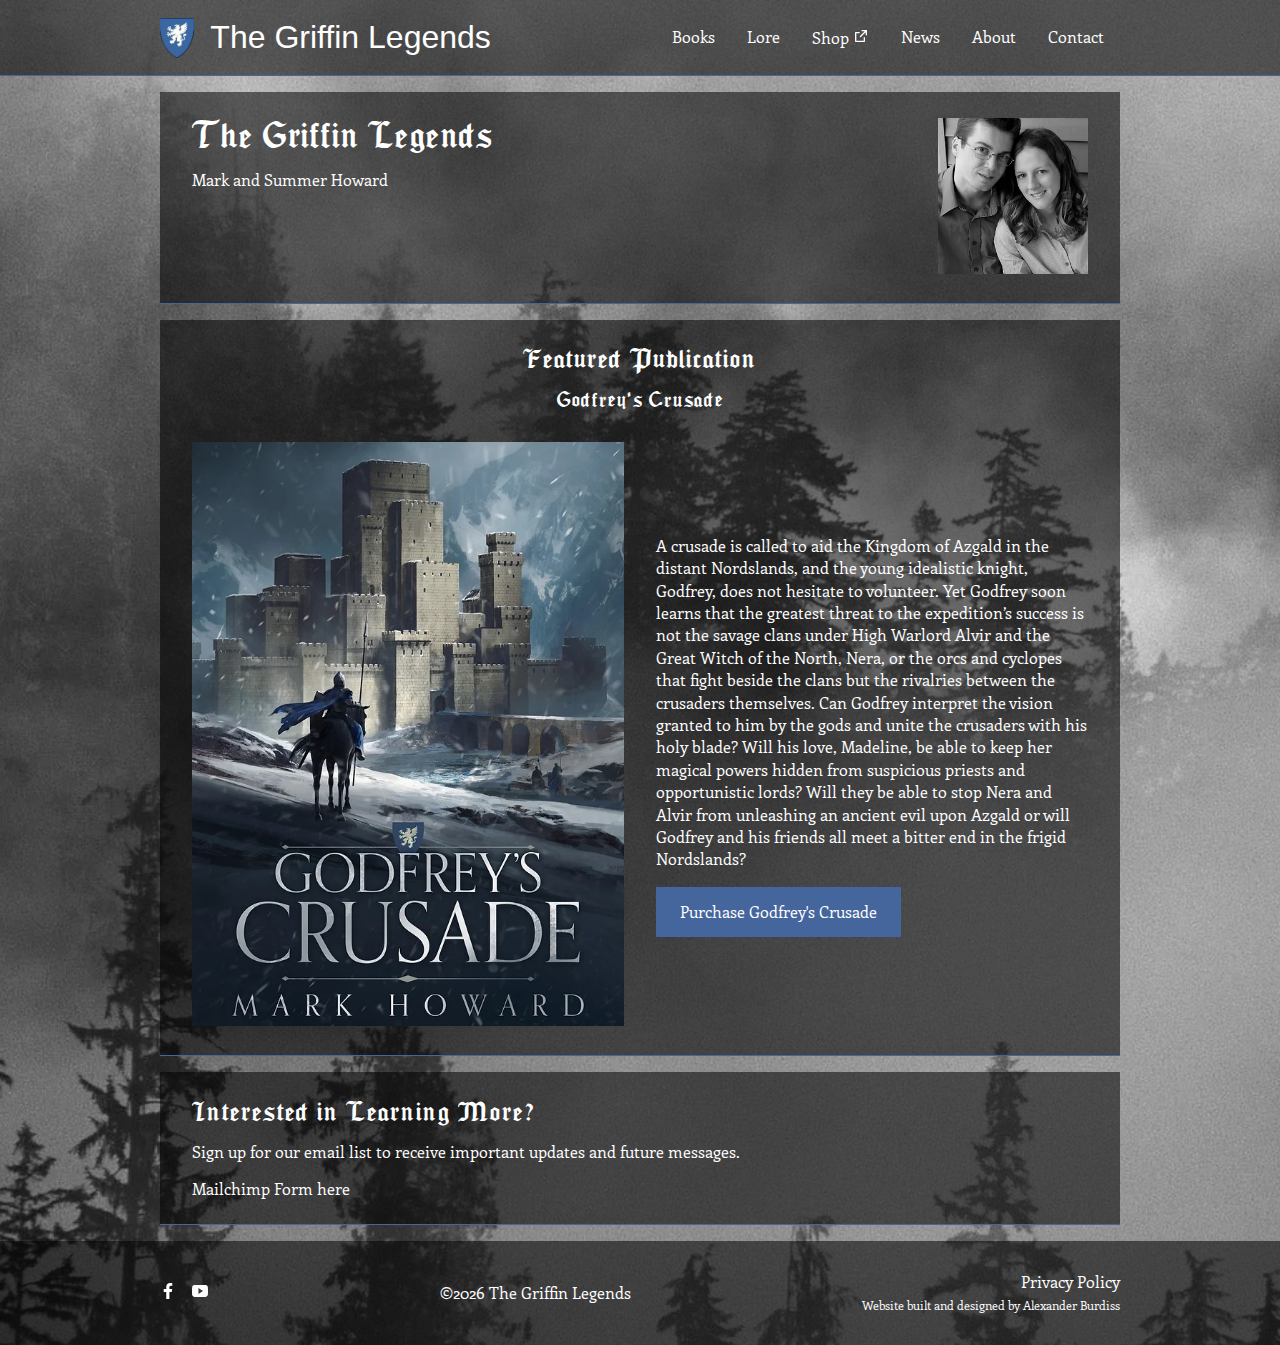
<file: index.html>
<!DOCTYPE html>
<html lang="en">
  <head>
    <meta charset="UTF-8" />
    <meta name="viewport" content="width=device-width, initial-scale=1.0" />
    <title>The Griffin Legends</title>
    <link href="./normalize.css" rel="stylesheet" />
    <link href="./global.css" rel="stylesheet" />
    <link href="./home.css" rel="stylesheet" />
    <link rel="preconnect" href="https://fonts.googleapis.com" />
    <link
      href="https://fonts.googleapis.com/css2?family=Enriqueta:wght@400;700&display=swap"
      rel="stylesheet"
    />

    <link
      rel="apple-touch-icon"
      sizes="180x180"
      href="./apple-touch-icon.png"
    />
    <link
      rel="icon"
      type="image/png"
      sizes="32x32"
      href="./favicon-32x32.png"
    />
    <link
      rel="icon"
      type="image/png"
      sizes="16x16"
      href="./favicon-16x16.png"
    />
    <link rel="manifest" href="./site.webmanifest" />
    <link rel="mask-icon" href="./safari-pinned-tab.svg" color="#45659d" />
    <meta name="msapplication-TileColor" content="#ffffff" />
    <meta name="theme-color" content="#45659d" />
    <script src="./assets/js/header.js" defer></script>
    <script src="./assets/js/footer.js" defer></script>
    <script src="./assets/js/sanityBlockContent.js" defer></script>
    <script src="./home.js" defer></script>
  </head>
  <body>
    <a href="#main-content" class="skip-link">Skip to main content</a>
    <header>
      <div class="inner-content">
        <a href="./" class="logo-container">
          <img class="logo" src="./assets/images/griffinshield.png" alt="" />
          <div class="sitename">The Griffin Legends</div>
        </a>
        <nav>
          <ul>
            <li>
              <a href="./books">Books</a>
            </li>
            <li><a href="./lore">Lore</a></li>
            <li>
              <a
                href="https://the-griffin-legends.creator-spring.com"
                class="external-link"
                >Shop
                <svg
                  stroke="currentColor"
                  fill="currentColor"
                  stroke-width="0"
                  viewBox="0 0 24 24"
                  height="1em"
                  width="1em"
                  xmlns="http://www.w3.org/2000/svg"
                >
                  <path
                    d="M10 6V8H5V19H16V14H18V20C18 20.5523 17.5523 21 17 21H4C3.44772 21 3 20.5523 3 20V7C3 6.44772 3.44772 6 4 6H10ZM21 3V11H19L18.9999 6.413L11.2071 14.2071L9.79289 12.7929L17.5849 5H13V3H21Z"
                  ></path>
                </svg>
              </a>
            </li>
            <li>
              <a href="./news">News</a>
            </li>
            <li>
              <a href="./about">About</a>
            </li>
            <li><a href="./contact">Contact</a></li>
          </ul>
        </nav>
      </div>
    </header>
    <main id="main-content">
      <div class="inner-content">
        <section class="introduction-section overlay">
          <div class="left">
            <h1 id="first-section-headline">The Griffin Legends</h1>
            <div id="first-section-text">Mark and Summer Howard</div>
          </div>
          <div class="right" id="first-section-image">
            <img
              src="./assets/images/markandsummer.jpg"
              alt="A photo of Mark and Summer"
            />
          </div>
        </section>
        <section class="featured-publication-container overlay">
          <h2>Featured Publication</h2>
          <h3>Godfrey's Crusade</h3>
          <div class="fifty-fifty-column">
            <div class="featured-publication-image-container">
              <img
                class="featured-publication-image"
                src="./assets/images/godfreyscrusade.jpg"
                alt="Godfrey's Crusade"
              />
            </div>
            <div class="featured-publication-text-container">
              <p>
                A crusade is called to aid the Kingdom of Azgald in the distant
                Nordslands, and the young idealistic knight, Godfrey, does not
                hesitate to volunteer. Yet Godfrey soon learns that the greatest
                threat to the expedition’s success is not the savage clans under
                High Warlord Alvir and the Great Witch of the North, Nera, or
                the orcs and cyclopes that fight beside the clans but the
                rivalries between the crusaders themselves. Can Godfrey
                interpret the vision granted to him by the gods and unite the
                crusaders with his holy blade? Will his love, Madeline, be able
                to keep her magical powers hidden from suspicious priests and
                opportunistic lords? Will they be able to stop Nera and Alvir
                from unleashing an ancient evil upon Azgald or will Godfrey and
                his friends all meet a bitter end in the frigid Nordslands?
              </p>
              <a class="button" href="./books">Purchase Godfrey's Crusade</a>
            </div>
          </div>
        </section>
        <section class="contact-container overlay">
          <h2 id="contact-section-headline">Interested in Learning More?</h2>
          <div id="contact-section-text">
            <p>
              Sign up for our email list to receive important updates and future
              messages.
            </p>
          </div>
          <div class="mailchimp-form">Mailchimp Form here</div>
        </section>
      </div>
    </main>
    <footer>
      <div class="inner-content">
        <div class="socials">
          <a href="https://www.facebook.com/HowardMarkLouis/">
            <svg
              stroke="currentColor"
              fill="currentColor"
              stroke-width="0"
              viewBox="0 0 320 512"
              height="1em"
              width="1em"
              xmlns="http://www.w3.org/2000/svg"
            >
              <path
                d="M279.14 288l14.22-92.66h-88.91v-60.13c0-25.35 12.42-50.06 52.24-50.06h40.42V6.26S260.43 0 225.36 0c-73.22 0-121.08 44.38-121.08 124.72v70.62H22.89V288h81.39v224h100.17V288z"
              ></path>
            </svg>
          </a>
          <a href="https://www.youtube.com/@HowardMarkLouis">
            <svg
              stroke="currentColor"
              fill="currentColor"
              stroke-width="0"
              viewBox="0 0 512 512"
              height="1em"
              width="1em"
              xmlns="http://www.w3.org/2000/svg"
            >
              <path
                d="M508.6 148.8c0-45-33.1-81.2-74-81.2C379.2 65 322.7 64 265 64h-18c-57.6 0-114.2 1-169.6 3.6C36.6 67.6 3.5 104 3.5 149 1 184.6-.1 220.2 0 255.8c-.1 35.6 1 71.2 3.4 106.9 0 45 33.1 81.5 73.9 81.5 58.2 2.7 117.9 3.9 178.6 3.8 60.8.2 120.3-1 178.6-3.8 40.9 0 74-36.5 74-81.5 2.4-35.7 3.5-71.3 3.4-107 .2-35.6-.9-71.2-3.3-106.9zM207 353.9V157.4l145 98.2-145 98.3z"
              ></path>
            </svg>
          </a>
        </div>
        <div id="copyright" class="copyright">©2024 The Griffin Legends</div>
        <div class="links">
          <a href="./privacy-policy">Privacy Policy</a>
          <div class="alex">
            Website built and designed by
            <a href="https://alexanderburdiss.com">Alexander Burdiss</a>
          </div>
        </div>
      </div>
    </footer>
  </body>
</html>
</file>
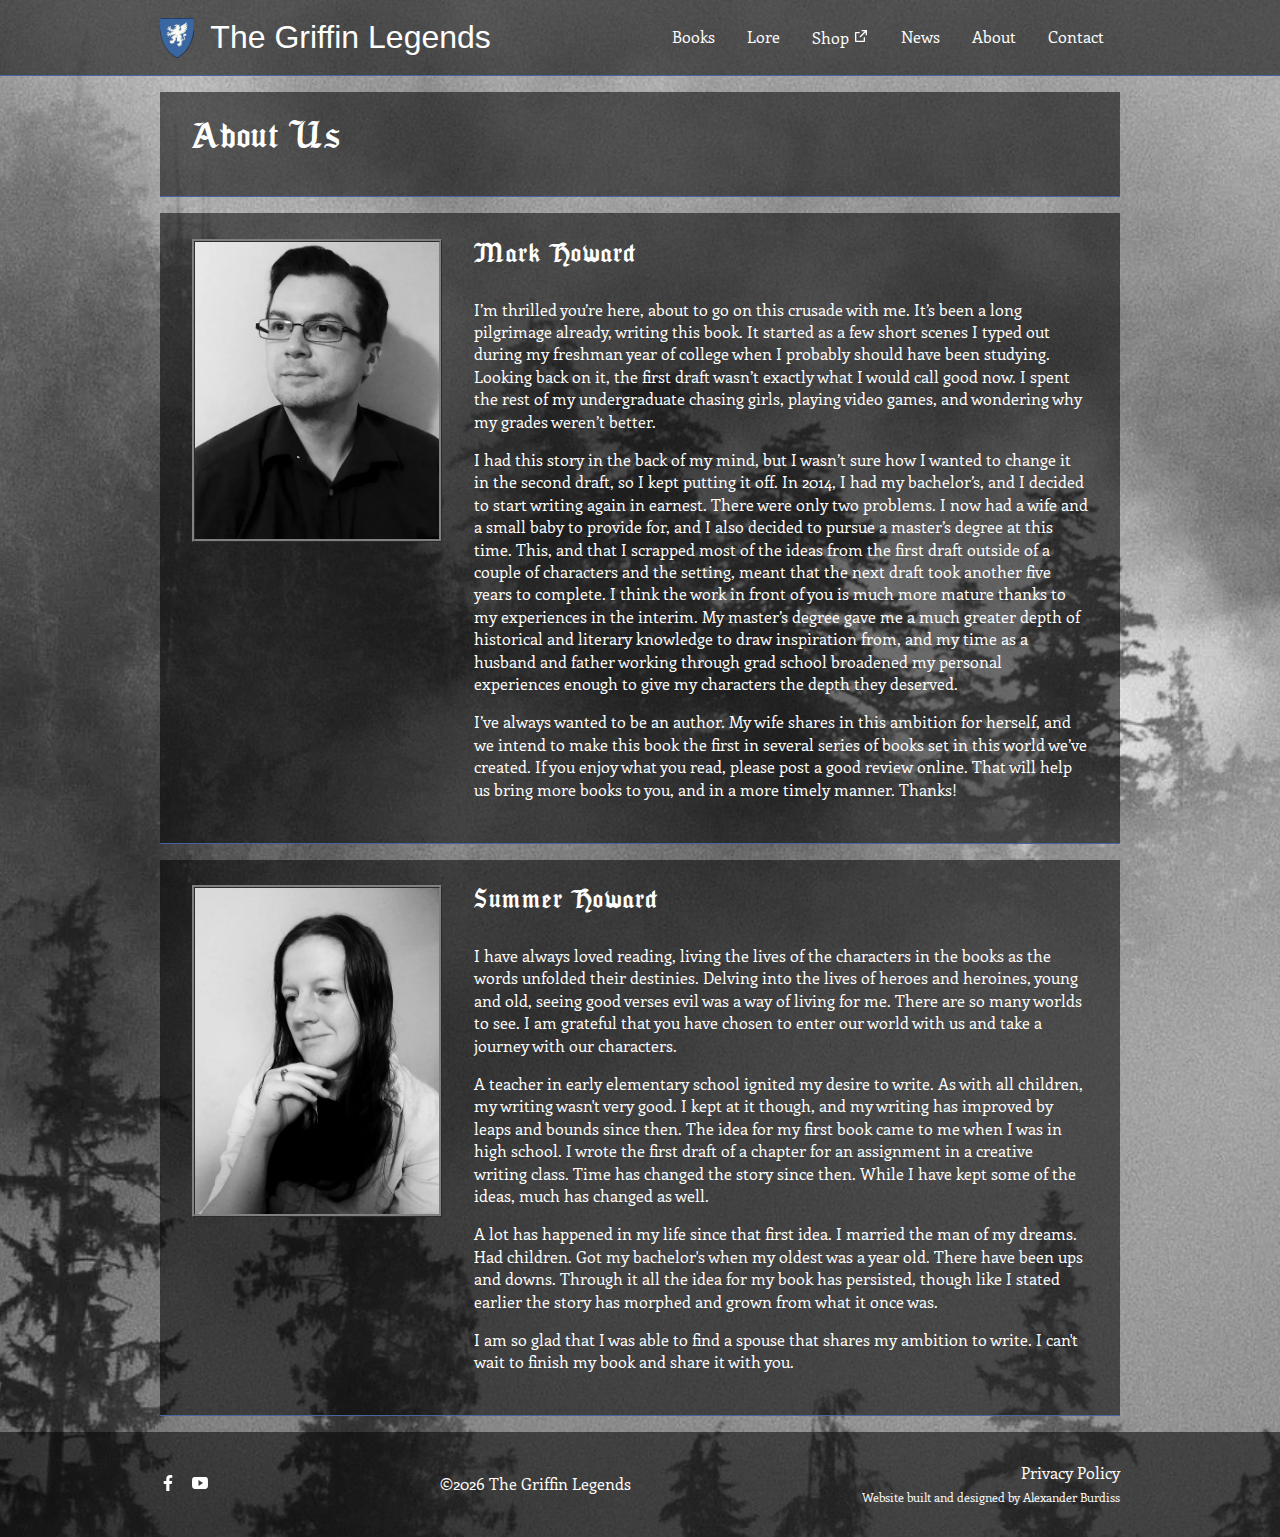
<file: about/index.html>
<!DOCTYPE html>
<html lang="en">
  <head>
    <meta charset="UTF-8" />
    <meta name="viewport" content="width=device-width, initial-scale=1.0" />
    <title>About | The Griffin Legends</title>
    <link href="../normalize.css" rel="stylesheet" />
    <link href="../global.css" rel="stylesheet" />
    <link href="./about.css" rel="stylesheet" />
    <link rel="preconnect" href="https://fonts.googleapis.com" />
    <link
      href="https://fonts.googleapis.com/css2?family=Enriqueta:wght@400;700&display=swap"
      rel="stylesheet"
    />

    <link
      rel="apple-touch-icon"
      sizes="180x180"
      href="../apple-touch-icon.png"
    />
    <link
      rel="icon"
      type="image/png"
      sizes="32x32"
      href="../favicon-32x32.png"
    />
    <link
      rel="icon"
      type="image/png"
      sizes="16x16"
      href="../favicon-16x16.png"
    />
    <link rel="manifest" href="../site.webmanifest" />
    <link rel="mask-icon" href="../safari-pinned-tab.svg" color="#45659d" />
    <meta name="msapplication-TileColor" content="#ffffff" />
    <meta name="theme-color" content="#45659d" />
    <script src="../assets/js/header.js" defer></script>
    <script src="../assets/js/footer.js" defer></script>
    <script src="../assets/js/sanityBlockContent.js" defer></script>
    <script src="../assets/js/formatSlug.js" defer></script>
    <script src="../assets/js/scrollToId.js" defer></script>
    <script src="./about.js" defer></script>
  </head>
  <body>
    <a href="#main-content" class="skip-link">Skip to main content</a>
    <header>
      <div class="inner-content">
        <a href="../" class="logo-container">
          <img class="logo" src="../assets/images/griffinshield.png" alt="" />
          <div class="sitename">The Griffin Legends</div>
        </a>
        <nav>
          <ul>
            <li>
              <a href="../">Home</a>
            </li>
          </ul>
        </nav>
      </div>
    </header>
    <main id="main-content">
      <div class="inner-content">
        <section class="overlay">
          <h1 id="first-section-headline">About Us</h1>
          <div id="first-section-text"></div>
          <div id="first-section-link-container"></div>
        </section>
        <div id="bio-container">
          <section class="bio overlay">
            <div class="image-container">
              <img src="../assets/images/mark.jpg" alt="Mark Howard" />
            </div>
            <div class="text-container">
              <h2 id="mark">Mark Howard</h2>
              <p>
                I’m thrilled you’re here, about to go on this crusade with me.
                It’s been a long pilgrimage already, writing this book. It
                started as a few short scenes I typed out during my freshman
                year of college when I probably should have been studying.
                Looking back on it, the first draft wasn’t exactly what I would
                call good now. I spent the rest of my undergraduate chasing
                girls, playing video games, and wondering why my grades weren’t
                better.
              </p>
              <p>
                I had this story in the back of my mind, but I wasn’t sure how I
                wanted to change it in the second draft, so I kept putting it
                off. In 2014, I had my bachelor’s, and I decided to start
                writing again in earnest. There were only two problems. I now
                had a wife and a small baby to provide for, and I also decided
                to pursue a master’s degree at this time. This, and that I
                scrapped most of the ideas from the first draft outside of a
                couple of characters and the setting, meant that the next draft
                took another five years to complete. I think the work in front
                of you is much more mature thanks to my experiences in the
                interim. My master’s degree gave me a much greater depth of
                historical and literary knowledge to draw inspiration from, and
                my time as a husband and father working through grad school
                broadened my personal experiences enough to give my characters
                the depth they deserved.
              </p>
              <p>
                I’ve always wanted to be an author. My wife shares in this
                ambition for herself, and we intend to make this book the first
                in several series of books set in this world we’ve created. If
                you enjoy what you read, please post a good review online. That
                will help us bring more books to you, and in a more timely
                manner. Thanks!
              </p>
            </div>
          </section>
          <section class="bio overlay">
            <div class="image-container">
              <img src="../assets/images/summer.jpg" alt="Summer Howard" />
            </div>
            <div class="text-container">
              <h2 id="summer">Summer Howard</h2>
              <p>
                I have always loved reading, living the lives of the characters
                in the books as the words unfolded their destinies. Delving into
                the lives of heroes and heroines, young and old, seeing good
                verses evil was a way of living for me. There are so many worlds
                to see. I am grateful that you have chosen to enter our world
                with us and take a journey with our characters.
              </p>
              <p>
                A teacher in early elementary school ignited my desire to write.
                As with all children, my writing wasn't very good. I kept at it
                though, and my writing has improved by leaps and bounds since
                then. The idea for my first book came to me when I was in high
                school. I wrote the first draft of a chapter for an assignment
                in a creative writing class. Time has changed the story since
                then. While I have kept some of the ideas, much has changed as
                well.
              </p>
              <p>
                A lot has happened in my life since that first idea. I married
                the man of my dreams. Had children. Got my bachelor's when my
                oldest was a year old. There have been ups and downs. Through it
                all the idea for my book has persisted, though like I stated
                earlier the story has morphed and grown from what it once was.
              </p>
              <p>
                I am so glad that I was able to find a spouse that shares my
                ambition to write. I can't wait to finish my book and share it
                with you.
              </p>
            </div>
          </section>
        </div>
      </div>
    </main>
    <footer>
      <div class="inner-content">
        <div class="socials">
          <a href="https://www.facebook.com/HowardMarkLouis/">
            <svg
              stroke="currentColor"
              fill="currentColor"
              stroke-width="0"
              viewBox="0 0 320 512"
              height="1em"
              width="1em"
              xmlns="http://www.w3.org/2000/svg"
            >
              <path
                d="M279.14 288l14.22-92.66h-88.91v-60.13c0-25.35 12.42-50.06 52.24-50.06h40.42V6.26S260.43 0 225.36 0c-73.22 0-121.08 44.38-121.08 124.72v70.62H22.89V288h81.39v224h100.17V288z"
              ></path>
            </svg>
          </a>
          <a href="https://www.youtube.com/@HowardMarkLouis">
            <svg
              stroke="currentColor"
              fill="currentColor"
              stroke-width="0"
              viewBox="0 0 512 512"
              height="1em"
              width="1em"
              xmlns="http://www.w3.org/2000/svg"
            >
              <path
                d="M508.6 148.8c0-45-33.1-81.2-74-81.2C379.2 65 322.7 64 265 64h-18c-57.6 0-114.2 1-169.6 3.6C36.6 67.6 3.5 104 3.5 149 1 184.6-.1 220.2 0 255.8c-.1 35.6 1 71.2 3.4 106.9 0 45 33.1 81.5 73.9 81.5 58.2 2.7 117.9 3.9 178.6 3.8 60.8.2 120.3-1 178.6-3.8 40.9 0 74-36.5 74-81.5 2.4-35.7 3.5-71.3 3.4-107 .2-35.6-.9-71.2-3.3-106.9zM207 353.9V157.4l145 98.2-145 98.3z"
              ></path>
            </svg>
          </a>
        </div>
        <div id="copyright" class="copyright">©2024 The Griffin Legends</div>
        <div class="links">
          <a href="../privacy-policy">Privacy Policy</a>
          <div class="alex">
            Website built and designed by
            <a href="https://alexanderburdiss.com">Alexander Burdiss</a>
          </div>
        </div>
      </div>
    </footer>
  </body>
</html>
</file>
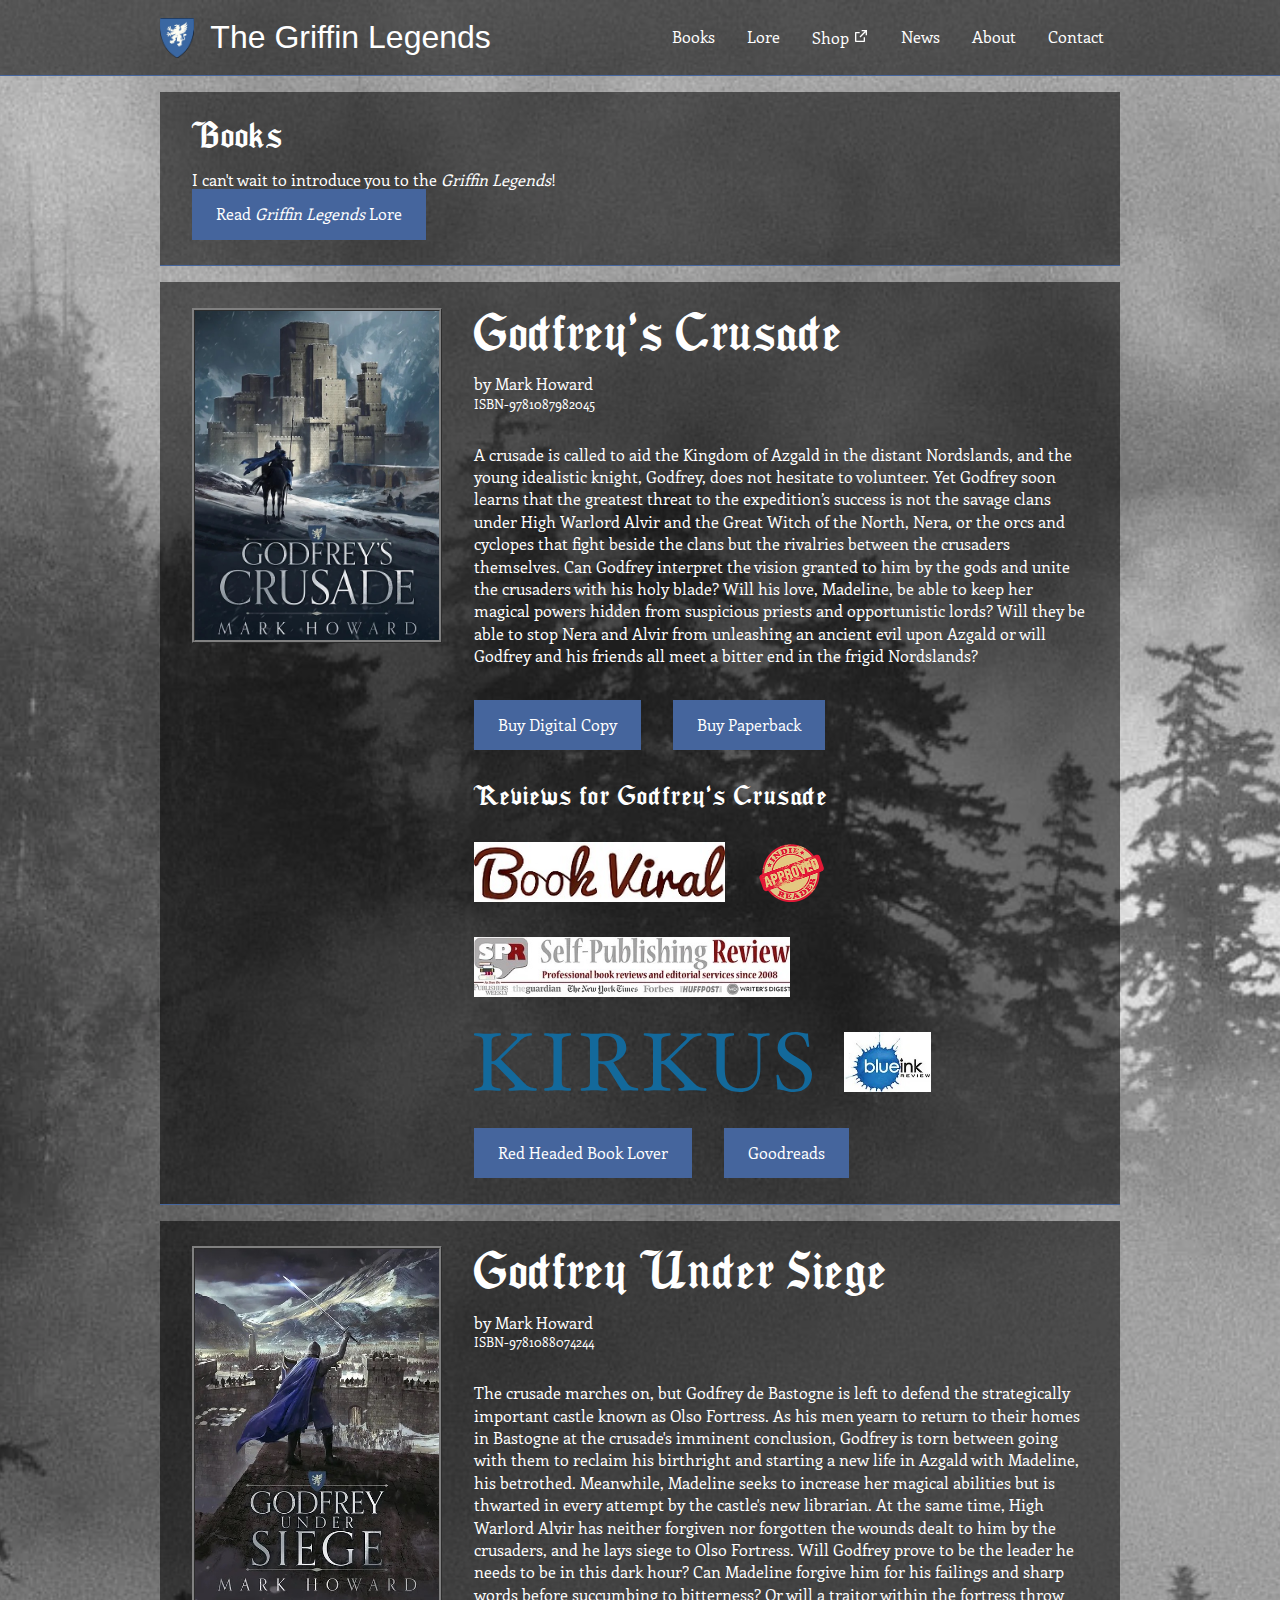
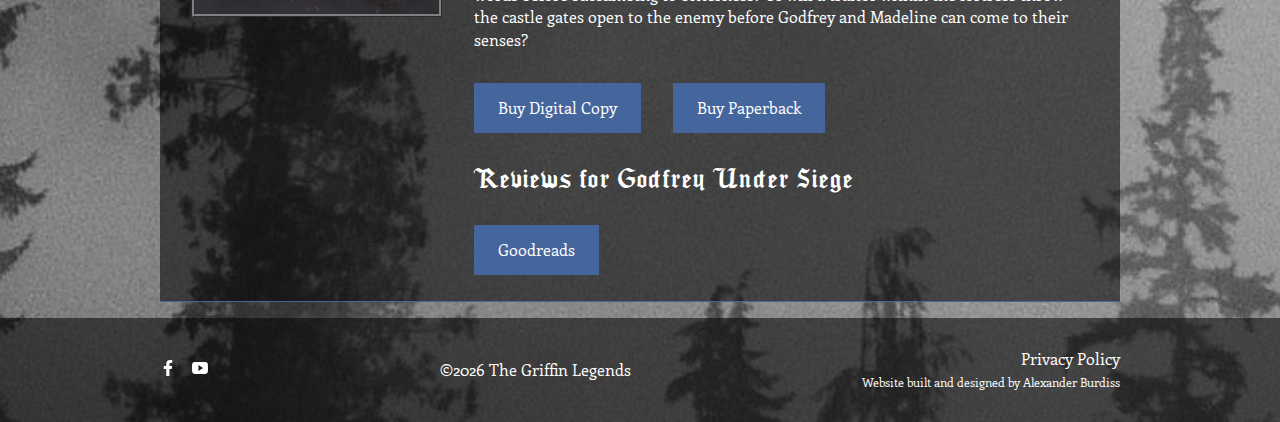
<file: books/index.html>
<!DOCTYPE html>
<html lang="en">
  <head>
    <meta charset="UTF-8" />
    <meta name="viewport" content="width=device-width, initial-scale=1.0" />
    <title>Books | The Griffin Legends</title>
    <link href="../normalize.css" rel="stylesheet" />
    <link href="../global.css" rel="stylesheet" />
    <link href="./books.css" rel="stylesheet" />
    <link rel="preconnect" href="https://fonts.googleapis.com" />
    <link
      href="https://fonts.googleapis.com/css2?family=Enriqueta:wght@400;700&display=swap"
      rel="stylesheet"
    />

    <link
      rel="apple-touch-icon"
      sizes="180x180"
      href="../apple-touch-icon.png"
    />
    <link
      rel="icon"
      type="image/png"
      sizes="32x32"
      href="../favicon-32x32.png"
    />
    <link
      rel="icon"
      type="image/png"
      sizes="16x16"
      href="../favicon-16x16.png"
    />
    <link rel="manifest" href="../site.webmanifest" />
    <link rel="mask-icon" href="../safari-pinned-tab.svg" color="#45659d" />
    <meta name="msapplication-TileColor" content="#ffffff" />
    <meta name="theme-color" content="#45659d" />
    <script src="../assets/js/header.js" defer></script>
    <script src="../assets/js/footer.js" defer></script>
    <script src="../assets/js/sanityBlockContent.js" defer></script>
    <script src="../assets/js/formatSlug.js" defer></script>
    <script src="./books.js" defer></script>
  </head>
  <body>
    <a href="#main-content" class="skip-link">Skip to main content</a>
    <header>
      <div class="inner-content">
        <a href="../" class="logo-container">
          <img class="logo" src="../assets/images/griffinshield.png" alt="" />
          <div class="sitename">The Griffin Legends</div>
        </a>
        <nav>
          <ul>
            <li>
              <a href="../">Home</a>
            </li>
          </ul>
        </nav>
      </div>
    </header>
    <main id="main-content">
      <div class="inner-content">
        <section class="overlay">
          <h1 id="first-section-headline">Books</h1>
          <div id="first-section-text">
            I can't wait to introduce you to the <em>Griffin Legends</em>!
          </div>
          <div id="first-section-link-container">
            <a class="button" href="../lore"
              >Read <em>Griffin Legends</em> Lore</a
            >
          </div>
        </section>
        <div id="books-container">
          <section class="book overlay">
            <div class="image-container">
              <img
                src="../assets/images/godfreyscrusade.jpg"
                alt="Godfrey's Crusade Cover"
              />
            </div>
            <div class="text-container">
              <h2>Godfrey's Crusade</h2>
              <div class="author">
                by <a href="../about#mark" rel="author">Mark Howard</a>
              </div>
              <div class="isbn">ISBN-9781087982045</div>
              <p>
                A crusade is called to aid the Kingdom of Azgald in the distant
                Nordslands, and the young idealistic knight, Godfrey, does not
                hesitate to volunteer. Yet Godfrey soon learns that the greatest
                threat to the expedition’s success is not the savage clans under
                High Warlord Alvir and the Great Witch of the North, Nera, or
                the orcs and cyclopes that fight beside the clans but the
                rivalries between the crusaders themselves. Can Godfrey
                interpret the vision granted to him by the gods and unite the
                crusaders with his holy blade? Will his love, Madeline, be able
                to keep her magical powers hidden from suspicious priests and
                opportunistic lords? Will they be able to stop Nera and Alvir
                from unleashing an ancient evil upon Azgald or will Godfrey and
                his friends all meet a bitter end in the frigid Nordslands?
              </p>
              <div class="links">
                <a class="button" href="https://books2read.com/u/mKwY2P"
                  >Buy Digital Copy</a
                >
                <a
                  class="button"
                  href="https://www.barnesandnoble.com/w/godfreys-crusade-mark-howard/1139899552?ean=9781087982045"
                  >Buy Paperback</a
                >
              </div>
              <h3 class="reviews-heading">Reviews for Godfrey's Crusade</h3>
              <div class="reviews">
                <a
                  href="https://bookviralreviews.com/book-reviews/arthurian-fantasy-fiction-novels/"
                  ><img
                    src="../assets/images/bookviral.jpeg"
                    alt="Book Viral Reviews"
                /></a>
                <a href="https://indiereader.com/book_review/godfreys-crusade/"
                  ><img
                    src="../assets/images/indiereader.png"
                    alt="Indie Reader Reviews"
                /></a>
                <a
                  href="https://www.selfpublishingreview.com/2021/08/review-godfreys-crusade-the-griffin-legends-by-mark-howard/"
                  ><img
                    src="../assets/images/selfpublishingreview.jpeg"
                    alt="Self Publishing Review"
                /></a>
                <a
                  href="https://www.kirkusreviews.com/book-reviews/mark-howard/godfreys-crusade-the-griffin-legends/"
                  ><img src="../assets/images/kirkus.svg" alt="Kiruks Reviews"
                /></a>
                <a
                  href="https://www.blueinkreview.com/book-reviews/godfreys-crusade/"
                  ><img
                    src="../assets/images/blueink.jpeg"
                    alt="Blue Ink Reviews"
                /></a>
                <a
                  href="https://redheadedbooklover.com/godfreys-crusade-mark-howard/"
                  class="button"
                  >Red Headed Book Lover</a
                >
                <a
                  href="https://www.goodreads.com/book/show/58694312-godfrey-s-crusade"
                  class="button"
                  >Goodreads</a
                >
              </div>
            </div>
          </section>
          <section class="book overlay">
            <div class="image-container">
              <img
                src="../assets/images/godfreyundersiege.jpg"
                alt="Godfrey Under Siege Cover"
              />
            </div>
            <div class="text-container">
              <h2>Godfrey Under Siege</h2>
              <div class="author">
                by <a href="../about#mark" rel="author">Mark Howard</a>
              </div>
              <div class="isbn">ISBN-9781088074244</div>
              <p>
                The crusade marches on, but Godfrey de Bastogne is left to
                defend the strategically important castle known as Olso
                Fortress. As his men yearn to return to their homes in Bastogne
                at the crusade's imminent conclusion, Godfrey is torn between
                going with them to reclaim his birthright and starting a new
                life in Azgald with Madeline, his betrothed. Meanwhile, Madeline
                seeks to increase her magical abilities but is thwarted in every
                attempt by the castle's new librarian. At the same time, High
                Warlord Alvir has neither forgiven nor forgotten the wounds
                dealt to him by the crusaders, and he lays siege to Olso
                Fortress. Will Godfrey prove to be the leader he needs to be in
                this dark hour? Can Madeline forgive him for his failings and
                sharp words before succumbing to bitterness? Or will a traitor
                within the fortress throw the castle gates open to the enemy
                before Godfrey and Madeline can come to their senses?
              </p>
              <div class="links">
                <a
                  class="button"
                  href="https://www.amazon.com/Godfrey-Under-Siege-Griffin-Legends-ebook/dp/B0BNQWW7CZ/ref=sr_1_1?keywords=Godfrey+Under+Siege&qid=1671469856&sr=8-1"
                  >Buy Digital Copy</a
                >
                <a
                  class="button"
                  href="https://www.amazon.com/Godfrey-Under-Siege-Mark-Howard/dp/1088074243/ref=tmm_pap_swatch_0?_encoding=UTF8&qid=1671469856&sr=8-1"
                  >Buy Paperback</a
                >
              </div>
              <h3 class="reviews-heading">Reviews for Godfrey Under Siege</h3>
              <div class="reviews">
                <a
                  class="button"
                  href="https://www.goodreads.com/book/show/65643094-godfrey-under-siege"
                  >Goodreads</a
                >
              </div>
            </div>
          </section>
        </div>
      </div>
    </main>
    <footer>
      <div class="inner-content">
        <div class="socials">
          <a href="https://www.facebook.com/HowardMarkLouis/">
            <svg
              stroke="currentColor"
              fill="currentColor"
              stroke-width="0"
              viewBox="0 0 320 512"
              height="1em"
              width="1em"
              xmlns="http://www.w3.org/2000/svg"
            >
              <path
                d="M279.14 288l14.22-92.66h-88.91v-60.13c0-25.35 12.42-50.06 52.24-50.06h40.42V6.26S260.43 0 225.36 0c-73.22 0-121.08 44.38-121.08 124.72v70.62H22.89V288h81.39v224h100.17V288z"
              ></path>
            </svg>
          </a>
          <a href="https://www.youtube.com/@HowardMarkLouis">
            <svg
              stroke="currentColor"
              fill="currentColor"
              stroke-width="0"
              viewBox="0 0 512 512"
              height="1em"
              width="1em"
              xmlns="http://www.w3.org/2000/svg"
            >
              <path
                d="M508.6 148.8c0-45-33.1-81.2-74-81.2C379.2 65 322.7 64 265 64h-18c-57.6 0-114.2 1-169.6 3.6C36.6 67.6 3.5 104 3.5 149 1 184.6-.1 220.2 0 255.8c-.1 35.6 1 71.2 3.4 106.9 0 45 33.1 81.5 73.9 81.5 58.2 2.7 117.9 3.9 178.6 3.8 60.8.2 120.3-1 178.6-3.8 40.9 0 74-36.5 74-81.5 2.4-35.7 3.5-71.3 3.4-107 .2-35.6-.9-71.2-3.3-106.9zM207 353.9V157.4l145 98.2-145 98.3z"
              ></path>
            </svg>
          </a>
        </div>
        <div id="copyright" class="copyright">©2024 The Griffin Legends</div>
        <div class="links">
          <a href="../privacy-policy">Privacy Policy</a>
          <div class="alex">
            Website built and designed by
            <a href="https://alexanderburdiss.com">Alexander Burdiss</a>
          </div>
        </div>
      </div>
    </footer>
  </body>
</html>
</file>
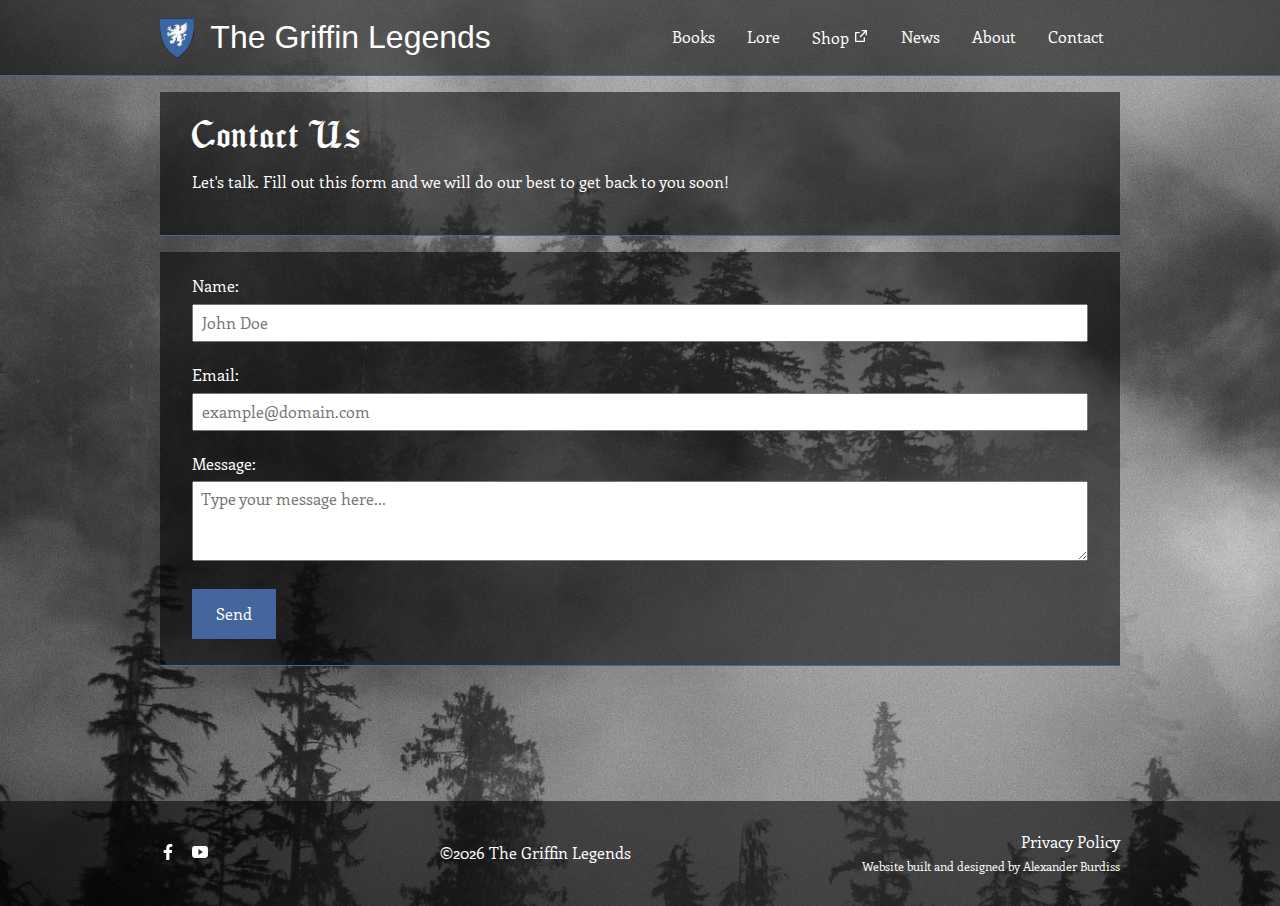
<file: contact/index.html>
<!DOCTYPE html>
<html lang="en">
  <head>
    <meta charset="UTF-8" />
    <meta name="viewport" content="width=device-width, initial-scale=1.0" />
    <title>Contact | The Griffin Legends</title>
    <link href="../normalize.css" rel="stylesheet" />
    <link href="../global.css" rel="stylesheet" />
    <link href="./contact.css" rel="stylesheet" />
    <link rel="preconnect" href="https://fonts.googleapis.com" />
    <link
      href="https://fonts.googleapis.com/css2?family=Enriqueta:wght@400;700&display=swap"
      rel="stylesheet"
    />

    <link
      rel="apple-touch-icon"
      sizes="180x180"
      href="../apple-touch-icon.png"
    />
    <link
      rel="icon"
      type="image/png"
      sizes="32x32"
      href="../favicon-32x32.png"
    />
    <link
      rel="icon"
      type="image/png"
      sizes="16x16"
      href="../favicon-16x16.png"
    />
    <link rel="manifest" href="../site.webmanifest" />
    <link rel="mask-icon" href="../safari-pinned-tab.svg" color="#45659d" />
    <meta name="msapplication-TileColor" content="#ffffff" />
    <meta name="theme-color" content="#45659d" />
    <script src="../assets/js/header.js" defer></script>
    <script src="../assets/js/footer.js" defer></script>
    <script src="../assets/js/sanityBlockContent.js" defer></script>
    <script src="./contact.js" defer></script>
  </head>
  <body>
    <a href="#main-content" class="skip-link">Skip to main content</a>
    <header>
      <div class="inner-content">
        <a href="../" class="logo-container">
          <img class="logo" src="../assets/images/griffinshield.png" alt="" />
          <div class="sitename">The Griffin Legends</div>
        </a>
        <nav>
          <ul>
            <li>
              <a href="../">Home</a>
            </li>
          </ul>
        </nav>
      </div>
    </header>
    <main id="main-content">
      <div class="inner-content">
        <section class="overlay">
          <h1 id="first-section-headline">Contact Us</h1>
          <p id="first-section-text">
            Let's talk. Fill out this form and we will do our best to get back
            to you soon!
          </p>
        </section>
        <section class="form overlay">
          <form action="https://formspree.io/f/xzbnbnky" method="POST">
            <label>
              Name:
              <input name="name" enterkeyhint="send" placeholder="John Doe" />
            </label>
            <label>
              Email:
              <input
                type="email"
                name="email"
                enterkeyhint="send"
                placeholder="example@domain.com"
              />
            </label>
            <label>
              Message:
              <textarea
                name="message"
                placeholder="Type your message here..."
              ></textarea>
            </label>
            <!-- your other form fields go here -->
            <button type="submit" class="button">Send</button>
          </form>
        </section>
      </div>
    </main>
    <footer>
      <div class="inner-content">
        <div class="socials">
          <a href="https://www.facebook.com/HowardMarkLouis/">
            <svg
              stroke="currentColor"
              fill="currentColor"
              stroke-width="0"
              viewBox="0 0 320 512"
              height="1em"
              width="1em"
              xmlns="http://www.w3.org/2000/svg"
            >
              <path
                d="M279.14 288l14.22-92.66h-88.91v-60.13c0-25.35 12.42-50.06 52.24-50.06h40.42V6.26S260.43 0 225.36 0c-73.22 0-121.08 44.38-121.08 124.72v70.62H22.89V288h81.39v224h100.17V288z"
              ></path>
            </svg>
          </a>
          <a href="https://www.youtube.com/@HowardMarkLouis">
            <svg
              stroke="currentColor"
              fill="currentColor"
              stroke-width="0"
              viewBox="0 0 512 512"
              height="1em"
              width="1em"
              xmlns="http://www.w3.org/2000/svg"
            >
              <path
                d="M508.6 148.8c0-45-33.1-81.2-74-81.2C379.2 65 322.7 64 265 64h-18c-57.6 0-114.2 1-169.6 3.6C36.6 67.6 3.5 104 3.5 149 1 184.6-.1 220.2 0 255.8c-.1 35.6 1 71.2 3.4 106.9 0 45 33.1 81.5 73.9 81.5 58.2 2.7 117.9 3.9 178.6 3.8 60.8.2 120.3-1 178.6-3.8 40.9 0 74-36.5 74-81.5 2.4-35.7 3.5-71.3 3.4-107 .2-35.6-.9-71.2-3.3-106.9zM207 353.9V157.4l145 98.2-145 98.3z"
              ></path>
            </svg>
          </a>
        </div>
        <div id="copyright" class="copyright">©2024 The Griffin Legends</div>
        <div class="links">
          <a href="../../privacy-policy">Privacy Policy</a>
          <div class="alex">
            Website built and designed by
            <a href="https://alexanderburdiss.com">Alexander Burdiss</a>
          </div>
        </div>
      </div>
    </footer>
  </body>
</html>
</file>
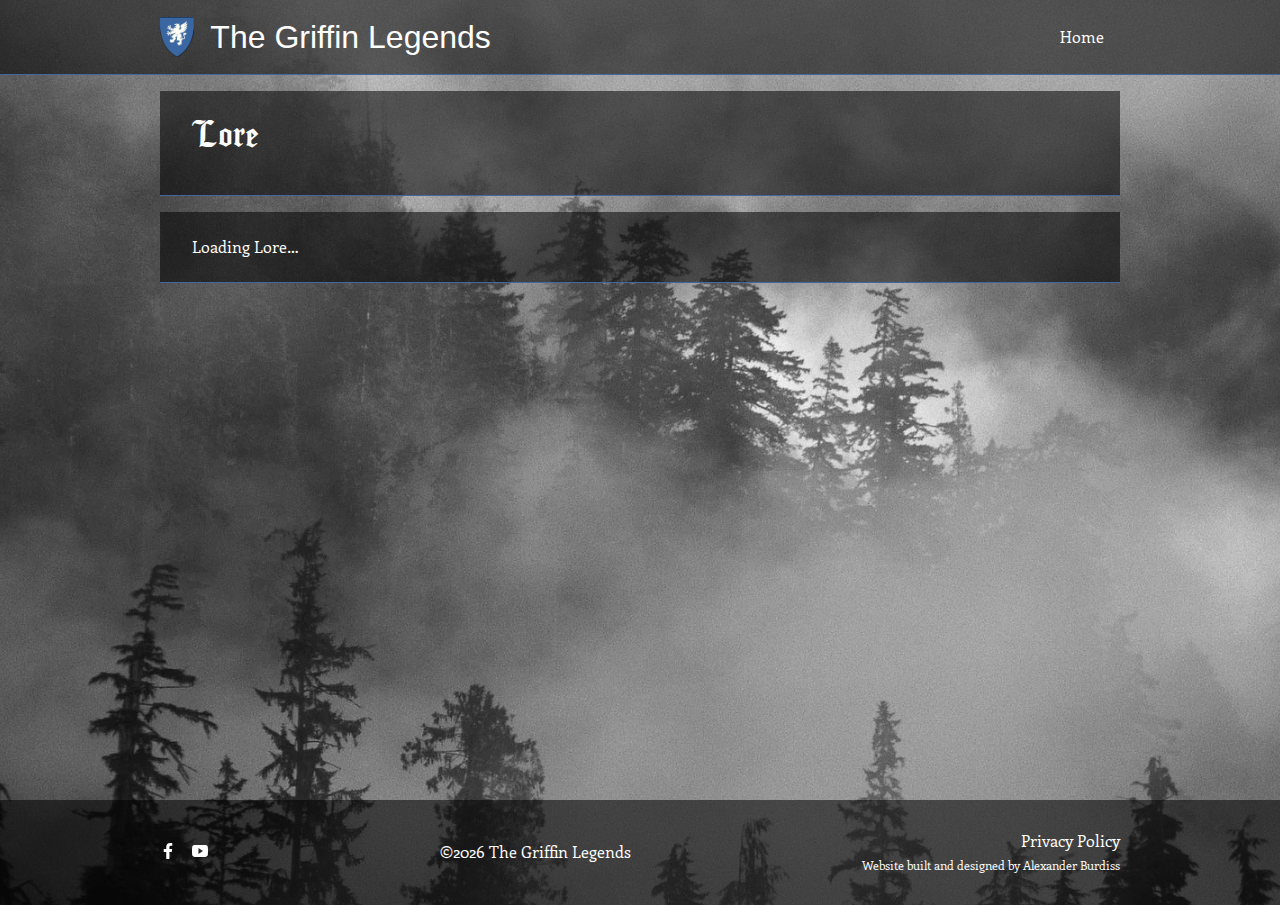
<file: lore/index.html>
<!DOCTYPE html>
<html lang="en">
  <head>
    <meta charset="UTF-8" />
    <meta name="viewport" content="width=device-width, initial-scale=1.0" />
    <title>Lore | The Griffin Legends</title>
    <link href="../normalize.css" rel="stylesheet" />
    <link href="../global.css" rel="stylesheet" />
    <link href="./lore.css" rel="stylesheet" />
    <link rel="preconnect" href="https://fonts.googleapis.com" />
    <link
      href="https://fonts.googleapis.com/css2?family=Enriqueta:wght@400;700&display=swap"
      rel="stylesheet"
    />

    <link
      rel="apple-touch-icon"
      sizes="180x180"
      href="../apple-touch-icon.png"
    />
    <link
      rel="icon"
      type="image/png"
      sizes="32x32"
      href="../favicon-32x32.png"
    />
    <link
      rel="icon"
      type="image/png"
      sizes="16x16"
      href="../favicon-16x16.png"
    />
    <link rel="manifest" href="../site.webmanifest" />
    <link rel="mask-icon" href="../safari-pinned-tab.svg" color="#45659d" />
    <meta name="msapplication-TileColor" content="#ffffff" />
    <meta name="theme-color" content="#45659d" />
    <script src="../assets/js/footer.js" defer></script>
    <script src="../assets/js/sanityBlockContent.js" defer></script>
    <script src="../assets/js/formatSlug.js" defer></script>
    <script src="../assets/js/scrollToId.js" defer></script>
    <script src="./lore.js" defer></script>
  </head>
  <body>
    <a href="#main-content" class="skip-link">Skip to main content</a>
    <header>
      <div class="inner-content">
        <a href="../" class="logo-container">
          <img class="logo" src="../assets/images/griffinshield.png" alt="" />
          <div class="sitename">The Griffin Legends</div>
        </a>
        <nav>
          <ul>
            <li>
              <a href="../">Home</a>
            </li>
          </ul>
        </nav>
      </div>
    </header>
    <main id="main-content">
      <div class="inner-content">
        <section class="overlay">
          <h1 id="first-section-headline">Lore</h1>
          <div id="first-section-text"></div>
          <div id="first-section-link-container"></div>
        </section>
        <section class="lore overlay" id="lore-posts-container">
          Loading Lore…
        </section>
      </div>
    </main>
    <footer>
      <div class="inner-content">
        <div class="socials">
          <a href="https://www.facebook.com/HowardMarkLouis/">
            <svg
              stroke="currentColor"
              fill="currentColor"
              stroke-width="0"
              viewBox="0 0 320 512"
              height="1em"
              width="1em"
              xmlns="http://www.w3.org/2000/svg"
            >
              <path
                d="M279.14 288l14.22-92.66h-88.91v-60.13c0-25.35 12.42-50.06 52.24-50.06h40.42V6.26S260.43 0 225.36 0c-73.22 0-121.08 44.38-121.08 124.72v70.62H22.89V288h81.39v224h100.17V288z"
              ></path>
            </svg>
          </a>
          <a href="https://www.youtube.com/@HowardMarkLouis">
            <svg
              stroke="currentColor"
              fill="currentColor"
              stroke-width="0"
              viewBox="0 0 512 512"
              height="1em"
              width="1em"
              xmlns="http://www.w3.org/2000/svg"
            >
              <path
                d="M508.6 148.8c0-45-33.1-81.2-74-81.2C379.2 65 322.7 64 265 64h-18c-57.6 0-114.2 1-169.6 3.6C36.6 67.6 3.5 104 3.5 149 1 184.6-.1 220.2 0 255.8c-.1 35.6 1 71.2 3.4 106.9 0 45 33.1 81.5 73.9 81.5 58.2 2.7 117.9 3.9 178.6 3.8 60.8.2 120.3-1 178.6-3.8 40.9 0 74-36.5 74-81.5 2.4-35.7 3.5-71.3 3.4-107 .2-35.6-.9-71.2-3.3-106.9zM207 353.9V157.4l145 98.2-145 98.3z"
              ></path>
            </svg>
          </a>
        </div>
        <div id="copyright" class="copyright">©2024 The Griffin Legends</div>
        <div class="links">
          <a href="../privacy-policy">Privacy Policy</a>
          <div class="alex">
            Website built and designed by
            <a href="https://alexanderburdiss.com">Alexander Burdiss</a>
          </div>
        </div>
      </div>
    </footer>
  </body>
</html>
</file>
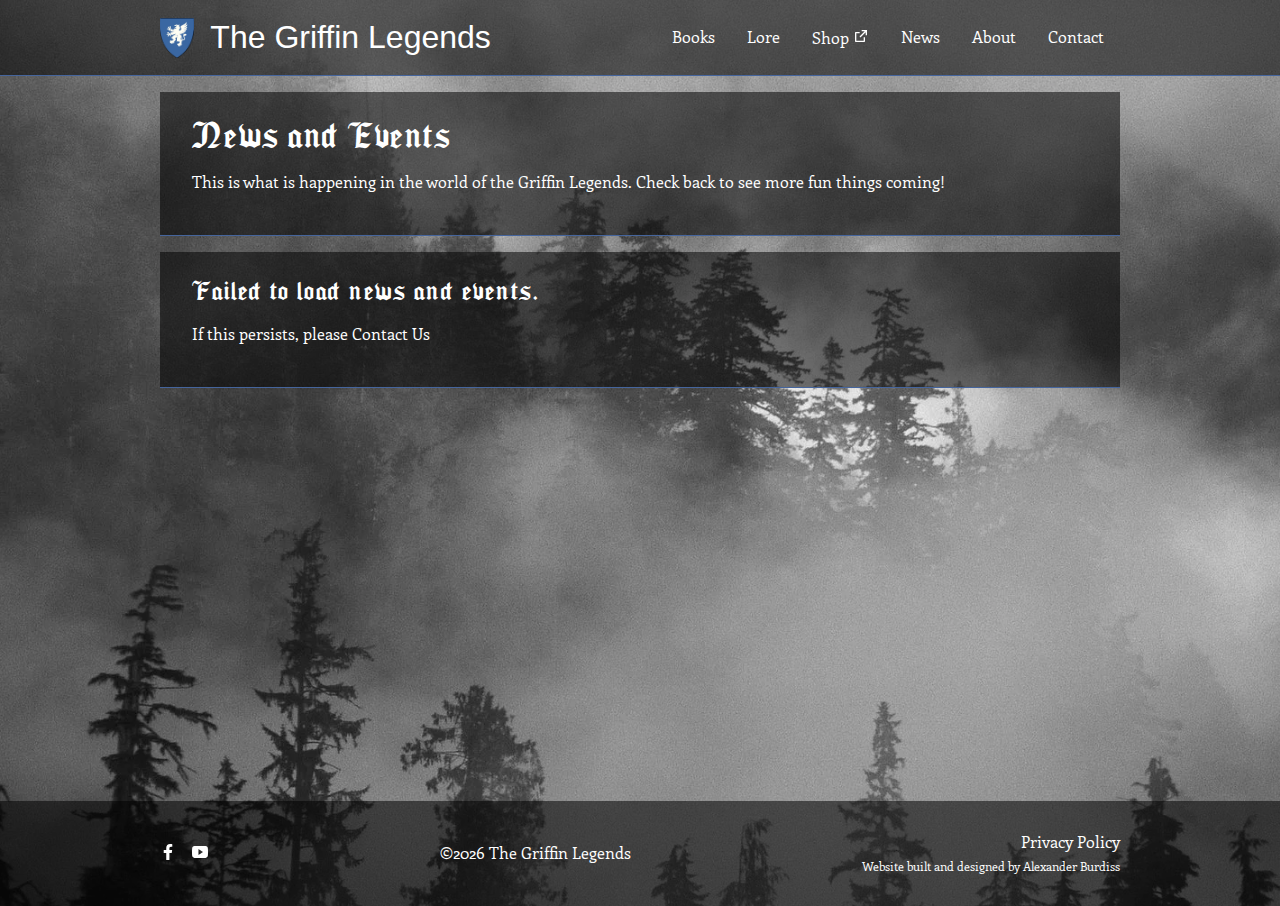
<file: news/index.html>
<!DOCTYPE html>
<html lang="en">
  <head>
    <meta charset="UTF-8" />
    <meta name="viewport" content="width=device-width, initial-scale=1.0" />
    <title>News | The Griffin Legends</title>
    <link href="../normalize.css" rel="stylesheet" />
    <link href="../global.css" rel="stylesheet" />
    <link href="./news.css" rel="stylesheet" />
    <link rel="preconnect" href="https://fonts.googleapis.com" />
    <link
      href="https://fonts.googleapis.com/css2?family=Enriqueta:wght@400;700&display=swap"
      rel="stylesheet"
    />

    <link
      rel="apple-touch-icon"
      sizes="180x180"
      href="../apple-touch-icon.png"
    />
    <link
      rel="icon"
      type="image/png"
      sizes="32x32"
      href="../favicon-32x32.png"
    />
    <link
      rel="icon"
      type="image/png"
      sizes="16x16"
      href="../favicon-16x16.png"
    />
    <link rel="manifest" href="../site.webmanifest" />
    <link rel="mask-icon" href="../safari-pinned-tab.svg" color="#45659d" />
    <meta name="msapplication-TileColor" content="#ffffff" />
    <meta name="theme-color" content="#45659d" />
    <script src="../assets/js/header.js" defer></script>
    <script src="../assets/js/footer.js" defer></script>
    <script src="../assets/js/sanityBlockContent.js" defer></script>
    <script src="./news.js" defer></script>
  </head>
  <body>
    <a href="#main-content" class="skip-link">Skip to main content</a>
    <header>
      <div class="inner-content">
        <a href="../" class="logo-container">
          <img class="logo" src="../assets/images/griffinshield.png" alt="" />
          <div class="sitename">The Griffin Legends</div>
        </a>
        <nav>
          <ul>
            <li>
              <a href="../">Home</a>
            </li>
          </ul>
        </nav>
      </div>
    </header>
    <main id="main-content">
      <div class="inner-content">
        <section class="overlay">
          <h1 id="page-headline-container">News and Events</h1>
          <p>
            This is what is happening in the world of the Griffin Legends. Check
            back to see more fun things coming!
          </p>
        </section>
        <section class="events overlay">
          <h2 id="events-headline-container">Upcoming Events</h2>
          <div id="events-container">
            <noscript>You must have JavaScript Enabled to view Events</noscript>
          </div>
        </section>
        <section class="news overlay">
          <h2 id="news-headline-container">News Releases</h2>
          <div id="news-container">
            <noscript>You must have JavaScript Enabled to view News</noscript>
          </div>
        </section>
      </div>
    </main>
    <footer>
      <div class="inner-content">
        <div class="socials">
          <a href="https://www.facebook.com/HowardMarkLouis/">
            <svg
              stroke="currentColor"
              fill="currentColor"
              stroke-width="0"
              viewBox="0 0 320 512"
              height="1em"
              width="1em"
              xmlns="http://www.w3.org/2000/svg"
            >
              <path
                d="M279.14 288l14.22-92.66h-88.91v-60.13c0-25.35 12.42-50.06 52.24-50.06h40.42V6.26S260.43 0 225.36 0c-73.22 0-121.08 44.38-121.08 124.72v70.62H22.89V288h81.39v224h100.17V288z"
              ></path>
            </svg>
          </a>
          <a href="https://www.youtube.com/@HowardMarkLouis">
            <svg
              stroke="currentColor"
              fill="currentColor"
              stroke-width="0"
              viewBox="0 0 512 512"
              height="1em"
              width="1em"
              xmlns="http://www.w3.org/2000/svg"
            >
              <path
                d="M508.6 148.8c0-45-33.1-81.2-74-81.2C379.2 65 322.7 64 265 64h-18c-57.6 0-114.2 1-169.6 3.6C36.6 67.6 3.5 104 3.5 149 1 184.6-.1 220.2 0 255.8c-.1 35.6 1 71.2 3.4 106.9 0 45 33.1 81.5 73.9 81.5 58.2 2.7 117.9 3.9 178.6 3.8 60.8.2 120.3-1 178.6-3.8 40.9 0 74-36.5 74-81.5 2.4-35.7 3.5-71.3 3.4-107 .2-35.6-.9-71.2-3.3-106.9zM207 353.9V157.4l145 98.2-145 98.3z"
              ></path>
            </svg>
          </a>
        </div>
        <div id="copyright" class="copyright">©2024 The Griffin Legends</div>
        <div class="links">
          <a href="../privacy-policy">Privacy Policy</a>
          <div class="alex">
            Website built and designed by
            <a href="https://alexanderburdiss.com">Alexander Burdiss</a>
          </div>
        </div>
      </div>
    </footer>
  </body>
</html>
</file>
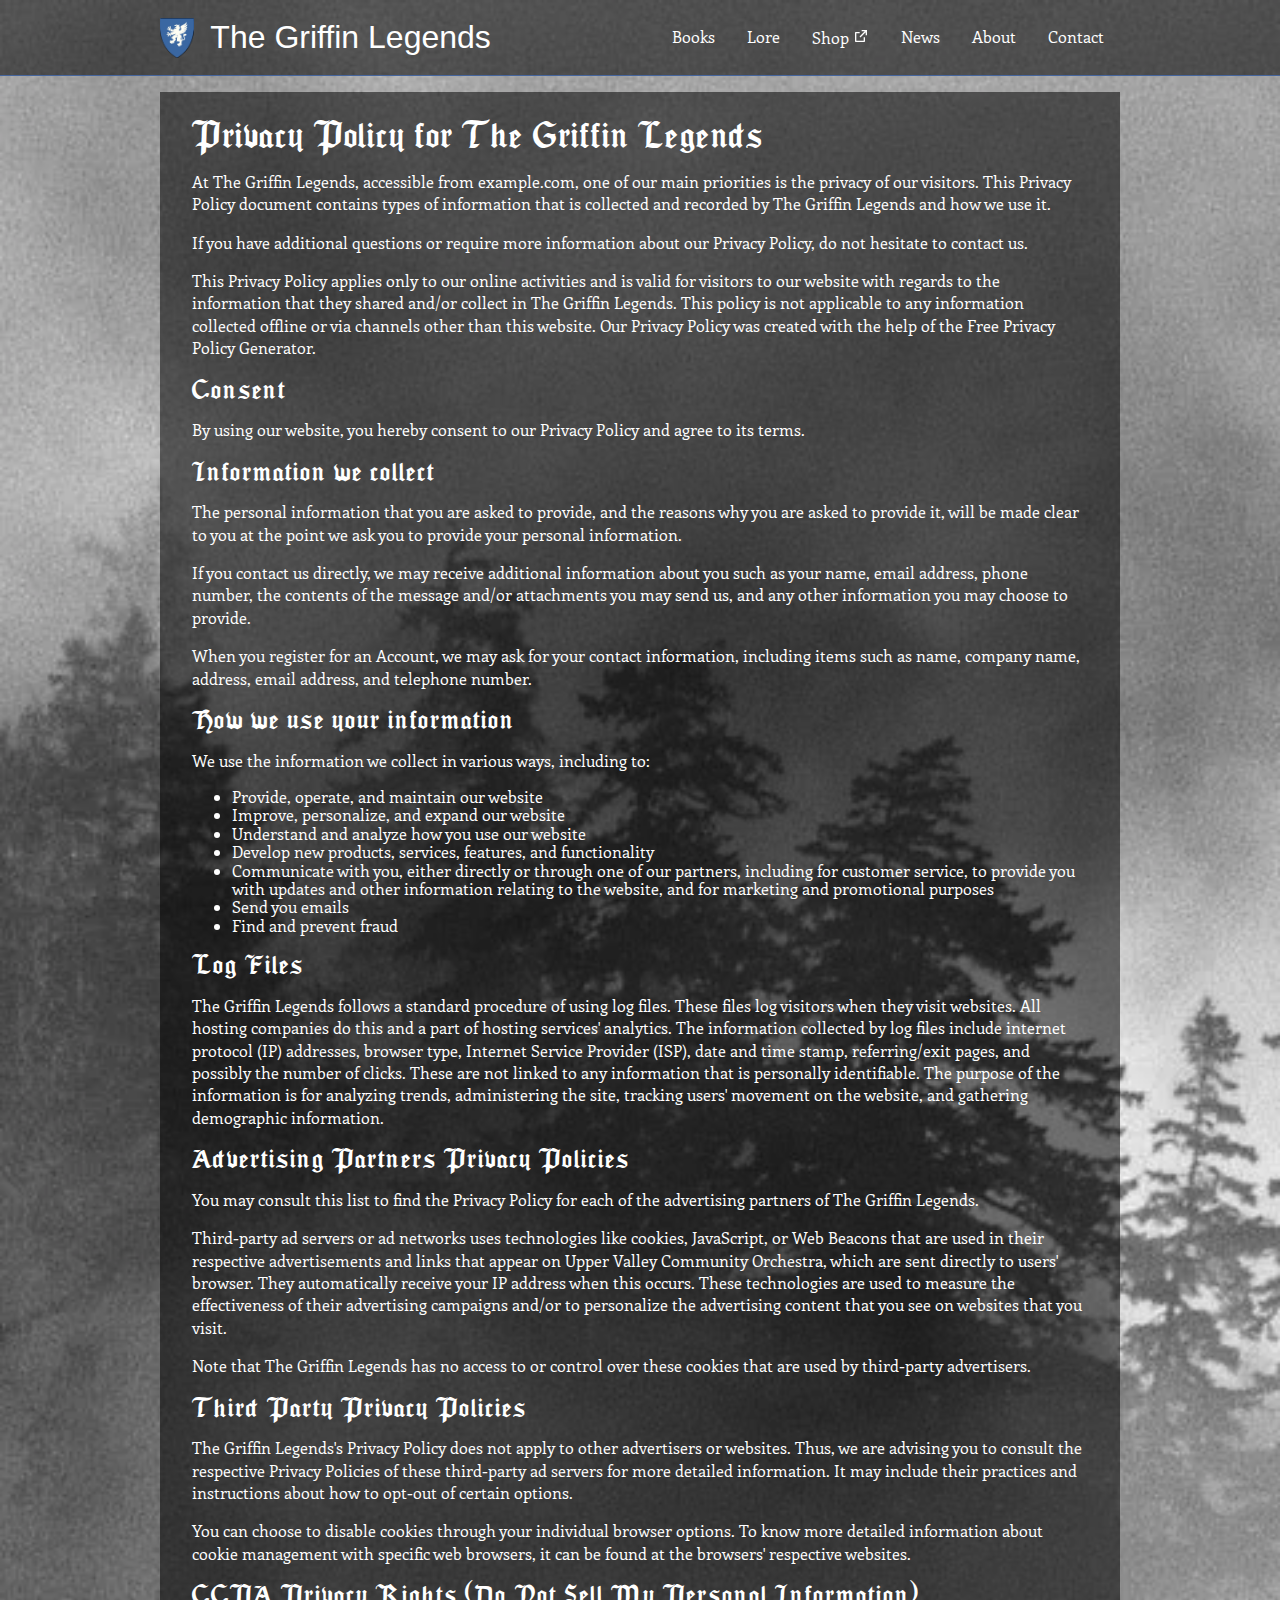
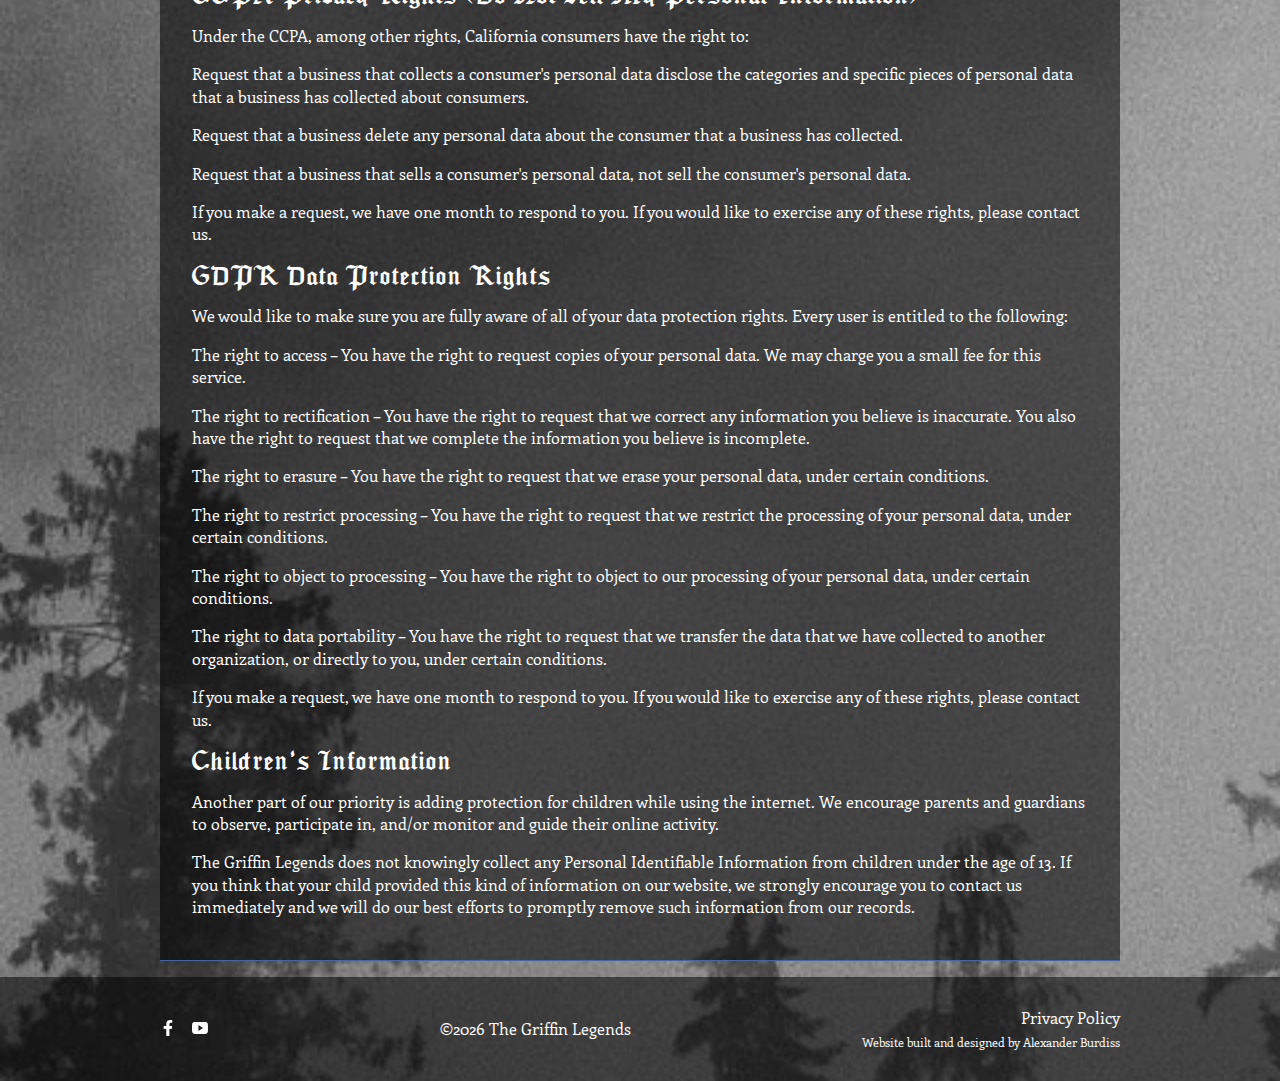
<file: privacy-policy/index.html>
<!DOCTYPE html>
<html lang="en">
  <head>
    <meta charset="UTF-8" />
    <meta name="viewport" content="width=device-width, initial-scale=1.0" />
    <title>Privacy Policy | The Griffin Legends</title>
    <link href="../normalize.css" rel="stylesheet" />
    <link href="../global.css" rel="stylesheet" />
    <link href="./privacy-policy.css" rel="stylesheet" />
    <link rel="preconnect" href="https://fonts.googleapis.com" />
    <link
      href="https://fonts.googleapis.com/css2?family=Enriqueta:wght@400;700&display=swap"
      rel="stylesheet"
    />

    <link
      rel="apple-touch-icon"
      sizes="180x180"
      href="../apple-touch-icon.png"
    />
    <link
      rel="icon"
      type="image/png"
      sizes="32x32"
      href="../favicon-32x32.png"
    />
    <link
      rel="icon"
      type="image/png"
      sizes="16x16"
      href="../favicon-16x16.png"
    />
    <link rel="manifest" href="../site.webmanifest" />
    <link rel="mask-icon" href="../safari-pinned-tab.svg" color="#45659d" />
    <meta name="msapplication-TileColor" content="#ffffff" />
    <meta name="theme-color" content="#45659d" />
    <script src="../assets/js/header.js" defer></script>
    <script src="../assets/js/footer.js" defer></script>
    <script src="../assets/js/sanityBlockContent.js" defer></script>
    <script src="./privacy-policy.js" defer></script>
  </head>
  <body>
    <a href="#main-content" class="skip-link">Skip to main content</a>
    <header>
      <div class="inner-content">
        <a href="../" class="logo-container">
          <img class="logo" src="../assets/images/griffinshield.png" alt="" />
          <div class="sitename">The Griffin Legends</div>
        </a>
        <nav>
          <ul>
            <li>
              <a href="../">Home</a>
            </li>
          </ul>
        </nav>
      </div>
    </header>
    <main id="main-content">
      <div class="inner-content">
        <section class="overlay">
          <h1 id="privacy-policy-header">
            Privacy Policy for The Griffin Legends
          </h1>
          <div id="privacy-policy-container" class="privacy-policy-container">
            <p>
              At The Griffin Legends, accessible from example.com, one of our
              main priorities is the privacy of our visitors. This Privacy
              Policy document contains types of information that is collected
              and recorded by The Griffin Legends and how we use it.
            </p>

            <p>
              If you have additional questions or require more information about
              our Privacy Policy, do not hesitate to contact us.
            </p>

            <p>
              This Privacy Policy applies only to our online activities and is
              valid for visitors to our website with regards to the information
              that they shared and/or collect in The Griffin Legends. This
              policy is not applicable to any information collected offline or
              via channels other than this website. Our Privacy Policy was
              created with the help of the
              <a href="https://www.privacypolicygenerator.info/"
                >Free Privacy Policy Generator</a
              >.
            </p>

            <h2>Consent</h2>

            <p>
              By using our website, you hereby consent to our Privacy Policy and
              agree to its terms.
            </p>

            <h2>Information we collect</h2>

            <p>
              The personal information that you are asked to provide, and the
              reasons why you are asked to provide it, will be made clear to you
              at the point we ask you to provide your personal information.
            </p>
            <p>
              If you contact us directly, we may receive additional information
              about you such as your name, email address, phone number, the
              contents of the message and/or attachments you may send us, and
              any other information you may choose to provide.
            </p>
            <p>
              When you register for an Account, we may ask for your contact
              information, including items such as name, company name, address,
              email address, and telephone number.
            </p>

            <h2>How we use your information</h2>

            <p>
              We use the information we collect in various ways, including to:
            </p>

            <ul>
              <li>Provide, operate, and maintain our website</li>
              <li>Improve, personalize, and expand our website</li>
              <li>Understand and analyze how you use our website</li>
              <li>
                Develop new products, services, features, and functionality
              </li>
              <li>
                Communicate with you, either directly or through one of our
                partners, including for customer service, to provide you with
                updates and other information relating to the website, and for
                marketing and promotional purposes
              </li>
              <li>Send you emails</li>
              <li>Find and prevent fraud</li>
            </ul>

            <h2>Log Files</h2>

            <p>
              The Griffin Legends follows a standard procedure of using log
              files. These files log visitors when they visit websites. All
              hosting companies do this and a part of hosting services'
              analytics. The information collected by log files include internet
              protocol (IP) addresses, browser type, Internet Service Provider
              (ISP), date and time stamp, referring/exit pages, and possibly the
              number of clicks. These are not linked to any information that is
              personally identifiable. The purpose of the information is for
              analyzing trends, administering the site, tracking users' movement
              on the website, and gathering demographic information.
            </p>

            <h2>Advertising Partners Privacy Policies</h2>

            <p>
              You may consult this list to find the Privacy Policy for each of
              the advertising partners of The Griffin Legends.
            </p>

            <p>
              Third-party ad servers or ad networks uses technologies like
              cookies, JavaScript, or Web Beacons that are used in their
              respective advertisements and links that appear on Upper Valley
              Community Orchestra, which are sent directly to users' browser.
              They automatically receive your IP address when this occurs. These
              technologies are used to measure the effectiveness of their
              advertising campaigns and/or to personalize the advertising
              content that you see on websites that you visit.
            </p>

            <p>
              Note that The Griffin Legends has no access to or control over
              these cookies that are used by third-party advertisers.
            </p>

            <h2>Third Party Privacy Policies</h2>

            <p>
              The Griffin Legends's Privacy Policy does not apply to other
              advertisers or websites. Thus, we are advising you to consult the
              respective Privacy Policies of these third-party ad servers for
              more detailed information. It may include their practices and
              instructions about how to opt-out of certain options.
            </p>

            <p>
              You can choose to disable cookies through your individual browser
              options. To know more detailed information about cookie management
              with specific web browsers, it can be found at the browsers'
              respective websites.
            </p>

            <h2>CCPA Privacy Rights (Do Not Sell My Personal Information)</h2>

            <p>
              Under the CCPA, among other rights, California consumers have the
              right to:
            </p>
            <p>
              Request that a business that collects a consumer's personal data
              disclose the categories and specific pieces of personal data that
              a business has collected about consumers.
            </p>
            <p>
              Request that a business delete any personal data about the
              consumer that a business has collected.
            </p>
            <p>
              Request that a business that sells a consumer's personal data, not
              sell the consumer's personal data.
            </p>
            <p>
              If you make a request, we have one month to respond to you. If you
              would like to exercise any of these rights, please contact us.
            </p>

            <h2>GDPR Data Protection Rights</h2>

            <p>
              We would like to make sure you are fully aware of all of your data
              protection rights. Every user is entitled to the following:
            </p>
            <p>
              The right to access – You have the right to request copies of your
              personal data. We may charge you a small fee for this service.
            </p>
            <p>
              The right to rectification – You have the right to request that we
              correct any information you believe is inaccurate. You also have
              the right to request that we complete the information you believe
              is incomplete.
            </p>
            <p>
              The right to erasure – You have the right to request that we erase
              your personal data, under certain conditions.
            </p>
            <p>
              The right to restrict processing – You have the right to request
              that we restrict the processing of your personal data, under
              certain conditions.
            </p>
            <p>
              The right to object to processing – You have the right to object
              to our processing of your personal data, under certain conditions.
            </p>
            <p>
              The right to data portability – You have the right to request that
              we transfer the data that we have collected to another
              organization, or directly to you, under certain conditions.
            </p>
            <p>
              If you make a request, we have one month to respond to you. If you
              would like to exercise any of these rights, please contact us.
            </p>

            <h2>Children's Information</h2>

            <p>
              Another part of our priority is adding protection for children
              while using the internet. We encourage parents and guardians to
              observe, participate in, and/or monitor and guide their online
              activity.
            </p>

            <p>
              The Griffin Legends does not knowingly collect any Personal
              Identifiable Information from children under the age of 13. If you
              think that your child provided this kind of information on our
              website, we strongly encourage you to contact us immediately and
              we will do our best efforts to promptly remove such information
              from our records.
            </p>
          </div>
        </section>
      </div>
    </main>
    <footer>
      <div class="inner-content">
        <div class="socials">
          <a href="https://www.facebook.com/HowardMarkLouis/">
            <svg
              stroke="currentColor"
              fill="currentColor"
              stroke-width="0"
              viewBox="0 0 320 512"
              height="1em"
              width="1em"
              xmlns="http://www.w3.org/2000/svg"
            >
              <path
                d="M279.14 288l14.22-92.66h-88.91v-60.13c0-25.35 12.42-50.06 52.24-50.06h40.42V6.26S260.43 0 225.36 0c-73.22 0-121.08 44.38-121.08 124.72v70.62H22.89V288h81.39v224h100.17V288z"
              ></path>
            </svg>
          </a>
          <a href="https://www.youtube.com/@HowardMarkLouis">
            <svg
              stroke="currentColor"
              fill="currentColor"
              stroke-width="0"
              viewBox="0 0 512 512"
              height="1em"
              width="1em"
              xmlns="http://www.w3.org/2000/svg"
            >
              <path
                d="M508.6 148.8c0-45-33.1-81.2-74-81.2C379.2 65 322.7 64 265 64h-18c-57.6 0-114.2 1-169.6 3.6C36.6 67.6 3.5 104 3.5 149 1 184.6-.1 220.2 0 255.8c-.1 35.6 1 71.2 3.4 106.9 0 45 33.1 81.5 73.9 81.5 58.2 2.7 117.9 3.9 178.6 3.8 60.8.2 120.3-1 178.6-3.8 40.9 0 74-36.5 74-81.5 2.4-35.7 3.5-71.3 3.4-107 .2-35.6-.9-71.2-3.3-106.9zM207 353.9V157.4l145 98.2-145 98.3z"
              ></path>
            </svg>
          </a>
        </div>
        <div id="copyright" class="copyright">©2024 The Griffin Legends</div>
        <div class="links">
          <a href="../privacy-policy">Privacy Policy</a>
          <div class="alex">
            Website built and designed by
            <a href="https://alexanderburdiss.com">Alexander Burdiss</a>
          </div>
        </div>
      </div>
    </footer>
  </body>
</html>
</file>
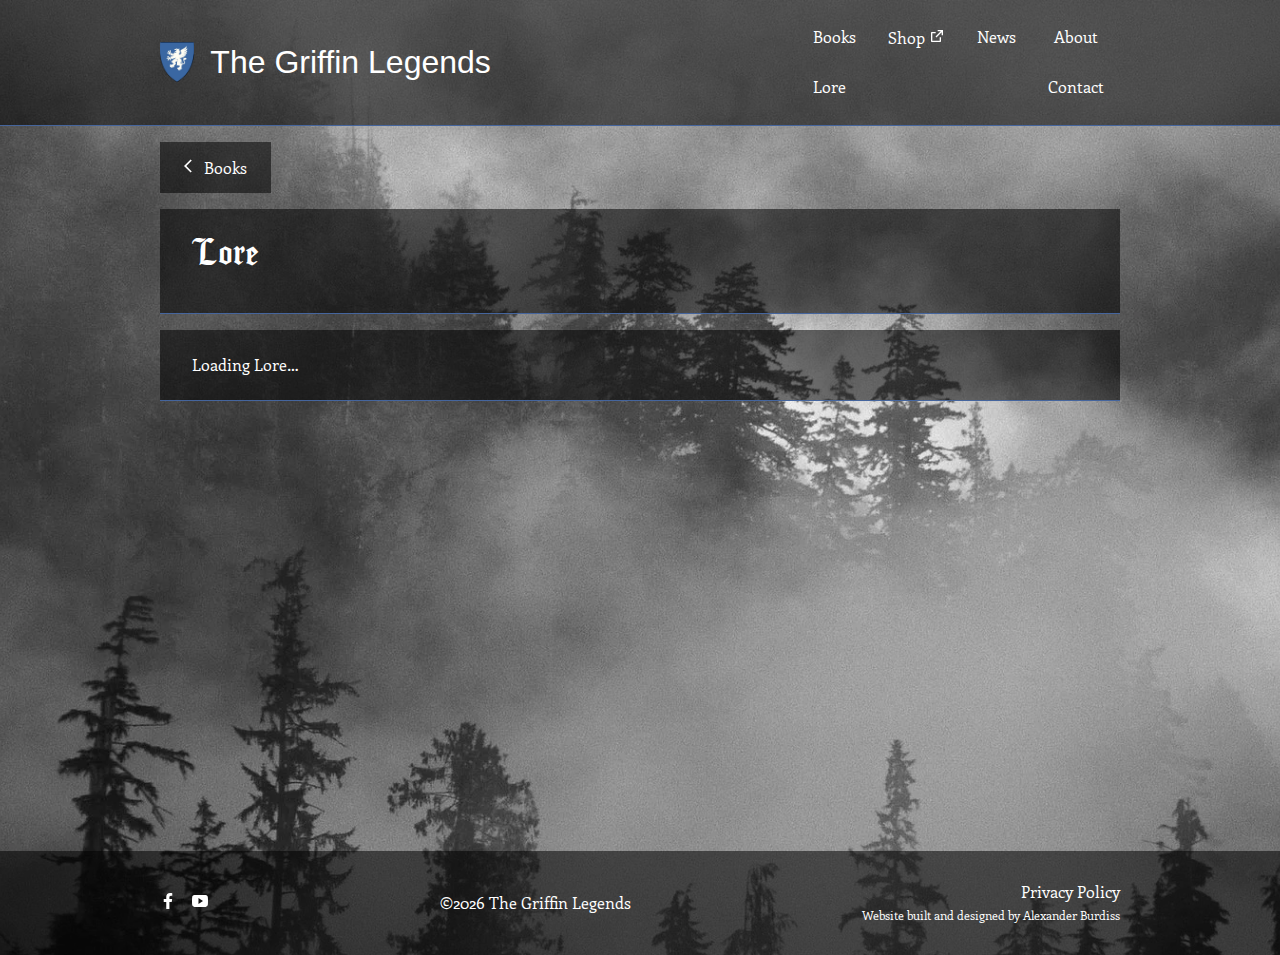
<file: books/lore/index.html>
<!DOCTYPE html>
<html lang="en">
  <head>
    <meta charset="UTF-8" />
    <meta name="viewport" content="width=device-width, initial-scale=1.0" />
    <title>Lore | The Griffin Legends</title>
    <link href="../../normalize.css" rel="stylesheet" />
    <link href="../../global.css" rel="stylesheet" />
    <link href="./lore.css" rel="stylesheet" />
    <link rel="preconnect" href="https://fonts.googleapis.com" />
    <link
      href="https://fonts.googleapis.com/css2?family=Enriqueta:wght@400;700&display=swap"
      rel="stylesheet"
    />

    <link
      rel="apple-touch-icon"
      sizes="180x180"
      href="../../apple-touch-icon.png"
    />
    <link
      rel="icon"
      type="image/png"
      sizes="32x32"
      href="../../favicon-32x32.png"
    />
    <link
      rel="icon"
      type="image/png"
      sizes="16x16"
      href="../../favicon-16x16.png"
    />
    <link rel="manifest" href="../../site.webmanifest" />
    <link rel="mask-icon" href="../../safari-pinned-tab.svg" color="#45659d" />
    <meta name="msapplication-TileColor" content="#ffffff" />
    <meta name="theme-color" content="#45659d" />
    <script src="../../assets/js/footer.js" defer></script>
    <script src="../../assets/js/sanityBlockContent.js" defer></script>
    <script src="../../assets/js/formatSlug.js" defer></script>
    <script src="../../assets/js/scrollToId.js" defer></script>
    <script src="./lore.js" defer></script>
  </head>
  <body>
    <a href="#main-content" class="skip-link">Skip to main content</a>
    <header>
      <div class="inner-content">
        <a href="../../" class="logo-container">
          <img
            class="logo"
            src="../../assets/images/griffinshield.png"
            alt=""
          />
          <div class="sitename">The Griffin Legends</div>
        </a>
        <nav>
          <ul>
            <li class="has-submenu">
              <a href="../../books">Books</a>
              <ul class="submenu">
                <li><a href="../../books/lore">Lore</a></li>
              </ul>
            </li>
            <li>
              <a
                href="https://the-griffin-legends.creator-spring.com"
                class="external-link"
                >Shop
                <svg
                  stroke="currentColor"
                  fill="currentColor"
                  stroke-width="0"
                  viewBox="0 0 24 24"
                  height="1em"
                  width="1em"
                  xmlns="http://www.w3.org/2000/svg"
                >
                  <path
                    d="M10 6V8H5V19H16V14H18V20C18 20.5523 17.5523 21 17 21H4C3.44772 21 3 20.5523 3 20V7C3 6.44772 3.44772 6 4 6H10ZM21 3V11H19L18.9999 6.413L11.2071 14.2071L9.79289 12.7929L17.5849 5H13V3H21Z"
                  ></path>
                </svg>
              </a>
            </li>
            <li>
              <a href="../../news">News</a>
            </li>
            <li class="has-submenu">
              <a href="../../about">About</a>
              <ul class="submenu">
                <li><a href="../../about/contact">Contact</a></li>
              </ul>
            </li>
          </ul>
        </nav>
      </div>
    </header>
    <main id="main-content">
      <div class="inner-content">
        <a href=".." class="button back">
          <svg
            stroke="currentColor"
            fill="currentColor"
            stroke-width="0"
            viewBox="0 0 24 24"
            height="1em"
            width="1em"
            xmlns="http://www.w3.org/2000/svg"
          >
            <path fill="none" d="M0 0h24v24H0z"></path>
            <path
              d="M11.67 3.87 9.9 2.1 0 12l9.9 9.9 1.77-1.77L3.54 12z"
            ></path>
          </svg>
          Books
        </a>
        <section class="overlay">
          <h1 id="first-section-headline">Lore</h1>
          <div id="first-section-text"></div>
          <div id="first-section-link-container"></div>
        </section>
        <section class="lore overlay" id="lore-posts-container">
          Loading Lore…
        </section>
      </div>
    </main>
    <footer>
      <div class="inner-content">
        <div class="socials">
          <a href="https://www.facebook.com/HowardMarkLouis/">
            <svg
              stroke="currentColor"
              fill="currentColor"
              stroke-width="0"
              viewBox="0 0 320 512"
              height="1em"
              width="1em"
              xmlns="http://www.w3.org/2000/svg"
            >
              <path
                d="M279.14 288l14.22-92.66h-88.91v-60.13c0-25.35 12.42-50.06 52.24-50.06h40.42V6.26S260.43 0 225.36 0c-73.22 0-121.08 44.38-121.08 124.72v70.62H22.89V288h81.39v224h100.17V288z"
              ></path>
            </svg>
          </a>
          <a href="https://www.youtube.com/@HowardMarkLouis">
            <svg
              stroke="currentColor"
              fill="currentColor"
              stroke-width="0"
              viewBox="0 0 512 512"
              height="1em"
              width="1em"
              xmlns="http://www.w3.org/2000/svg"
            >
              <path
                d="M508.6 148.8c0-45-33.1-81.2-74-81.2C379.2 65 322.7 64 265 64h-18c-57.6 0-114.2 1-169.6 3.6C36.6 67.6 3.5 104 3.5 149 1 184.6-.1 220.2 0 255.8c-.1 35.6 1 71.2 3.4 106.9 0 45 33.1 81.5 73.9 81.5 58.2 2.7 117.9 3.9 178.6 3.8 60.8.2 120.3-1 178.6-3.8 40.9 0 74-36.5 74-81.5 2.4-35.7 3.5-71.3 3.4-107 .2-35.6-.9-71.2-3.3-106.9zM207 353.9V157.4l145 98.2-145 98.3z"
              ></path>
            </svg>
          </a>
        </div>
        <div id="copyright" class="copyright">©2024 The Griffin Legends</div>
        <div class="links">
          <a href="../../privacy-policy">Privacy Policy</a>
          <div class="alex">
            Website built and designed by
            <a href="https://alexanderburdiss.com">Alexander Burdiss</a>
          </div>
        </div>
      </div>
    </footer>
  </body>
</html>
</file>
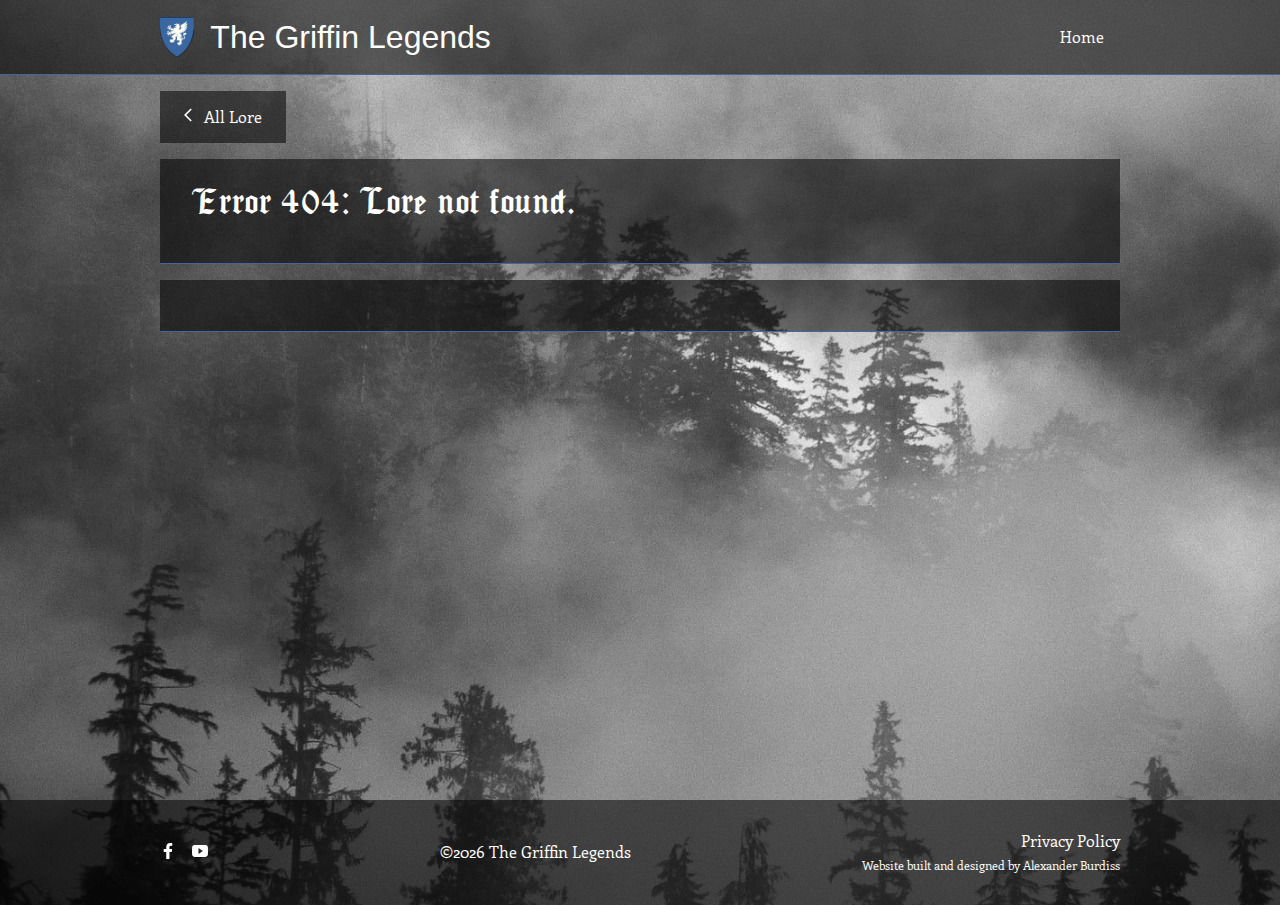
<file: lore/post/index.html>
<!DOCTYPE html>
<html lang="en">
  <head>
    <meta charset="UTF-8" />
    <meta name="viewport" content="width=device-width, initial-scale=1.0" />
    <title>The Griffin Legends</title>
    <link href="../../normalize.css" rel="stylesheet" />
    <link href="../../global.css" rel="stylesheet" />
    <link href="./post.css" rel="stylesheet" />
    <link rel="preconnect" href="https://fonts.googleapis.com" />
    <link
      href="https://fonts.googleapis.com/css2?family=Enriqueta:wght@400;700&display=swap"
      rel="stylesheet"
    />

    <link
      rel="apple-touch-icon"
      sizes="180x180"
      href="../../apple-touch-icon.png"
    />
    <link
      rel="icon"
      type="image/png"
      sizes="32x32"
      href="../../favicon-32x32.png"
    />
    <link
      rel="icon"
      type="image/png"
      sizes="16x16"
      href="../../favicon-16x16.png"
    />
    <link rel="manifest" href="../../site.webmanifest" />
    <link rel="mask-icon" href="../../safari-pinned-tab.svg" color="#45659d" />
    <meta name="msapplication-TileColor" content="#ffffff" />
    <meta name="theme-color" content="#45659d" />
    <script src="../../assets/js/footer.js" defer></script>
    <script src="../../assets/js/sanityBlockContent.js" defer></script>
    <script src="../../assets/js/formatSlug.js" defer></script>
    <script src="../../assets/js/scrollToId.js" defer></script>
    <script src="./post.js" defer></script>
  </head>
  <body>
    <a href="#main-content" class="skip-link">Skip to main content</a>
    <header>
      <div class="inner-content">
        <a href="../../" class="logo-container">
          <img
            class="logo"
            src="../../assets/images/griffinshield.png"
            alt=""
          />
          <div class="sitename">The Griffin Legends</div>
        </a>
        <nav>
          <ul>
            <li>
              <a href="../../">Home</a>
            </li>
          </ul>
        </nav>
      </div>
    </header>
    <main id="main-content">
      <div class="inner-content">
        <div class="back-button-container">
          <a href=".." class="button back">
            <svg
              stroke="currentColor"
              fill="currentColor"
              stroke-width="0"
              viewBox="0 0 24 24"
              height="1em"
              width="1em"
              xmlns="http://www.w3.org/2000/svg"
            >
              <path fill="none" d="M0 0h24v24H0z"></path>
              <path
                d="M11.67 3.87 9.9 2.1 0 12l9.9 9.9 1.77-1.77L3.54 12z"
              ></path>
            </svg>
            All Lore
          </a>
        </div>
        <section class="overlay">
          <h1 id="title-container">Loading Lore</h1>
          <div id="avatar-container" class="avatar-container"></div>
        </section>
        <section class="overlay post-body" id="post-body-container"></section>
      </div>
    </main>
    <footer>
      <div class="inner-content">
        <div class="socials">
          <a href="https://www.facebook.com/HowardMarkLouis/">
            <svg
              stroke="currentColor"
              fill="currentColor"
              stroke-width="0"
              viewBox="0 0 320 512"
              height="1em"
              width="1em"
              xmlns="http://www.w3.org/2000/svg"
            >
              <path
                d="M279.14 288l14.22-92.66h-88.91v-60.13c0-25.35 12.42-50.06 52.24-50.06h40.42V6.26S260.43 0 225.36 0c-73.22 0-121.08 44.38-121.08 124.72v70.62H22.89V288h81.39v224h100.17V288z"
              ></path>
            </svg>
          </a>
          <a href="https://www.youtube.com/@HowardMarkLouis">
            <svg
              stroke="currentColor"
              fill="currentColor"
              stroke-width="0"
              viewBox="0 0 512 512"
              height="1em"
              width="1em"
              xmlns="http://www.w3.org/2000/svg"
            >
              <path
                d="M508.6 148.8c0-45-33.1-81.2-74-81.2C379.2 65 322.7 64 265 64h-18c-57.6 0-114.2 1-169.6 3.6C36.6 67.6 3.5 104 3.5 149 1 184.6-.1 220.2 0 255.8c-.1 35.6 1 71.2 3.4 106.9 0 45 33.1 81.5 73.9 81.5 58.2 2.7 117.9 3.9 178.6 3.8 60.8.2 120.3-1 178.6-3.8 40.9 0 74-36.5 74-81.5 2.4-35.7 3.5-71.3 3.4-107 .2-35.6-.9-71.2-3.3-106.9zM207 353.9V157.4l145 98.2-145 98.3z"
              ></path>
            </svg>
          </a>
        </div>
        <div id="copyright" class="copyright">©2024 The Griffin Legends</div>
        <div class="links">
          <a href="../../privacy-policy">Privacy Policy</a>
          <div class="alex">
            Website built and designed by
            <a href="https://alexanderburdiss.com">Alexander Burdiss</a>
          </div>
        </div>
      </div>
    </footer>
  </body>
</html>
</file>
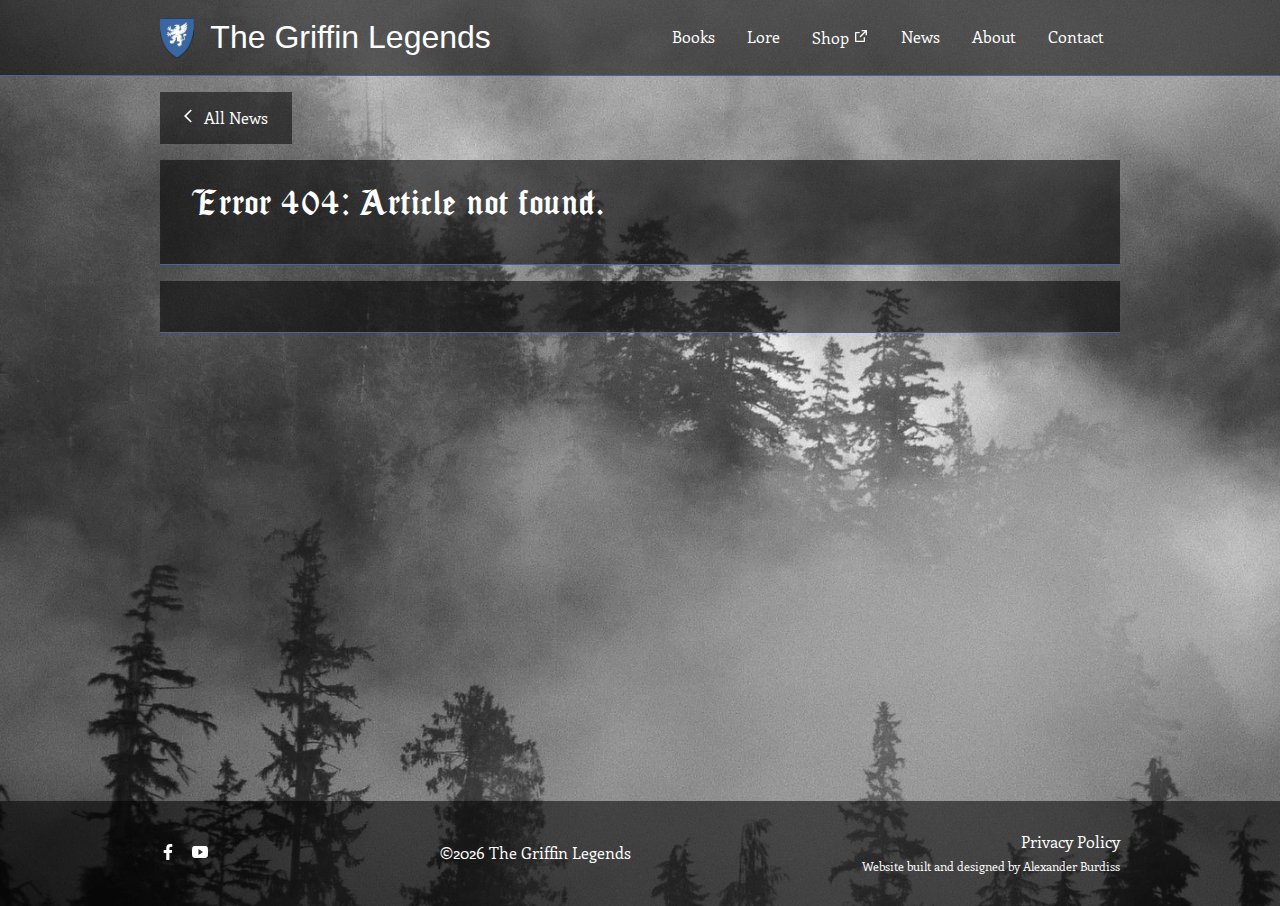
<file: news/article/index.html>
<!DOCTYPE html>
<html lang="en">
  <head>
    <meta charset="UTF-8" />
    <meta name="viewport" content="width=device-width, initial-scale=1.0" />
    <meta
      name="description"
      content="Duty, honor, and loyalty will be put to the ultimate test."
    />
    <meta
      property="og:title"
      content="The Griffin Legends"
    />
    <meta property="og:type" content="article" />
    <meta
      property="og:url"
      content="https://thegriffinlegends.com"
    />
    <meta property="og:image" content="/assets/images/Meta.png" />
    <meta
      property="og:description"
      content="Duty, honor, and loyalty will be put to the ultimate test."
    />
    <meta property="og:site_name" content="The Griffin Legends" />

    <meta
      name="twitter:title"
      content="The Griffin Legends"
    />
    <meta
      name="twitter:description"
      content="Duty, honor, and loyalty will be put to the ultimate test."
    />
    <meta name="twitter:card" content="summary" />
    <title>The Griffin Legends</title>
    <link href="../../normalize.css" rel="stylesheet" />
    <link href="../../global.css" rel="stylesheet" />
    <link href="./article.css" rel="stylesheet" />
    <link rel="preconnect" href="https://fonts.googleapis.com" />
    <link
      href="https://fonts.googleapis.com/css2?family=Enriqueta:wght@400;700&display=swap"
      rel="stylesheet"
    />

    <link
      rel="apple-touch-icon"
      sizes="180x180"
      href="../../apple-touch-icon.png"
    />
    <link
      rel="icon"
      type="image/png"
      sizes="32x32"
      href="../../favicon-32x32.png"
    />
    <link
      rel="icon"
      type="image/png"
      sizes="16x16"
      href="../../favicon-16x16.png"
    />
    <link rel="manifest" href="../../site.webmanifest" />
    <link rel="mask-icon" href="../../safari-pinned-tab.svg" color="#45659d" />
    <meta name="msapplication-TileColor" content="#ffffff" />
    <meta name="theme-color" content="#45659d" />
    <script src="../../assets/js/header.js" defer></script>
    <script src="../../assets/js/footer.js" defer></script>
    <script src="../../assets/js/sanityBlockContent.js" defer></script>
    <script src="../../assets/js/formatSlug.js" defer></script>
    <script src="../../assets/js/scrollToId.js" defer></script>
    <script src="./article.js" defer></script>
  </head>
  <body>
    <a href="#main-content" class="skip-link">Skip to main content</a>
    <header>
      <div class="inner-content">
        <a href="../../" class="logo-container">
          <img
            class="logo"
            src="../../assets/images/griffinshield.png"
            alt=""
          />
          <div class="sitename">The Griffin Legends</div>
        </a>
        <nav>
          <ul>
            <li>
              <a href="../../">Home</a>
            </li>
          </ul>
        </nav>
      </div>
    </header>
    <main id="main-content">
      <div class="inner-content">
        <div class="back-button-container">
          <a href=".." class="button back">
            <svg
              stroke="currentColor"
              fill="currentColor"
              stroke-width="0"
              viewBox="0 0 24 24"
              height="1em"
              width="1em"
              xmlns="http://www.w3.org/2000/svg"
            >
              <path fill="none" d="M0 0h24v24H0z"></path>
              <path
                d="M11.67 3.87 9.9 2.1 0 12l9.9 9.9 1.77-1.77L3.54 12z"
              ></path>
            </svg>
            All News
          </a>
        </div>
        <section class="overlay">
          <h1 id="title-container">Loading News</h1>
          <div id="avatar-container" class="avatar-container"></div>
        </section>
        <section class="overlay post-body" id="post-body-container"></section>
      </div>
    </main>
    <footer>
      <div class="inner-content">
        <div class="socials">
          <a href="https://www.facebook.com/HowardMarkLouis/">
            <svg
              stroke="currentColor"
              fill="currentColor"
              stroke-width="0"
              viewBox="0 0 320 512"
              height="1em"
              width="1em"
              xmlns="http://www.w3.org/2000/svg"
            >
              <path
                d="M279.14 288l14.22-92.66h-88.91v-60.13c0-25.35 12.42-50.06 52.24-50.06h40.42V6.26S260.43 0 225.36 0c-73.22 0-121.08 44.38-121.08 124.72v70.62H22.89V288h81.39v224h100.17V288z"
              ></path>
            </svg>
          </a>
          <a href="https://www.youtube.com/@HowardMarkLouis">
            <svg
              stroke="currentColor"
              fill="currentColor"
              stroke-width="0"
              viewBox="0 0 512 512"
              height="1em"
              width="1em"
              xmlns="http://www.w3.org/2000/svg"
            >
              <path
                d="M508.6 148.8c0-45-33.1-81.2-74-81.2C379.2 65 322.7 64 265 64h-18c-57.6 0-114.2 1-169.6 3.6C36.6 67.6 3.5 104 3.5 149 1 184.6-.1 220.2 0 255.8c-.1 35.6 1 71.2 3.4 106.9 0 45 33.1 81.5 73.9 81.5 58.2 2.7 117.9 3.9 178.6 3.8 60.8.2 120.3-1 178.6-3.8 40.9 0 74-36.5 74-81.5 2.4-35.7 3.5-71.3 3.4-107 .2-35.6-.9-71.2-3.3-106.9zM207 353.9V157.4l145 98.2-145 98.3z"
              ></path>
            </svg>
          </a>
        </div>
        <div id="copyright" class="copyright">©2026 The Griffin Legends</div>
        <div class="links">
          <a href="../../privacy-policy">Privacy Policy</a>
          <div class="alex">
            Website built and designed by
            <a href="https://alexanderburdiss.com">Alexander Burdiss</a>
          </div>
        </div>
      </div>
    </footer>
  </body>
</html>
</file>
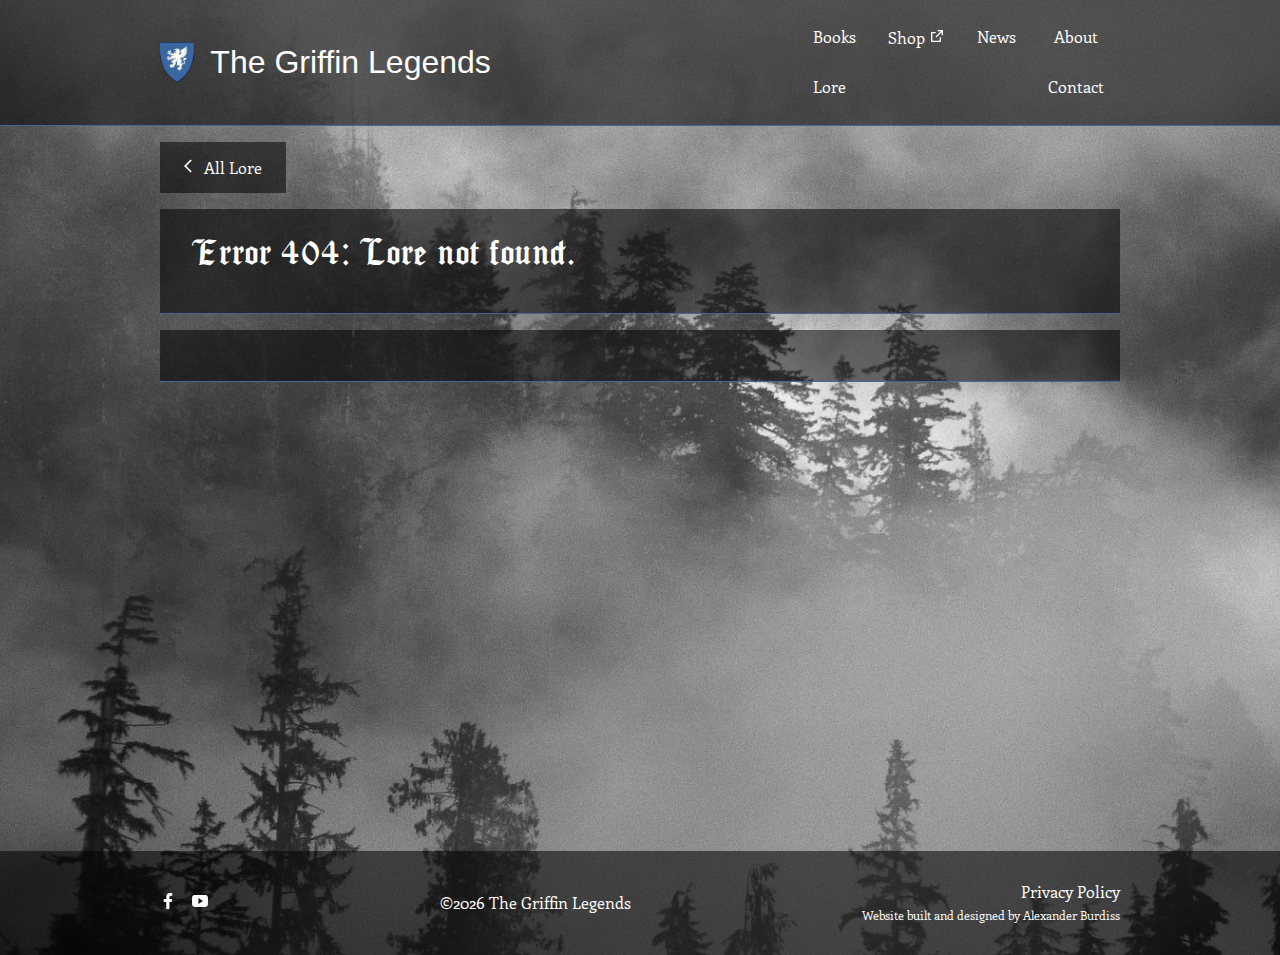
<file: books/lore/post/index.html>
<!DOCTYPE html>
<html lang="en">
  <head>
    <meta charset="UTF-8" />
    <meta name="viewport" content="width=device-width, initial-scale=1.0" />
    <title>The Griffin Legends</title>
    <link href="../../../normalize.css" rel="stylesheet" />
    <link href="../../../global.css" rel="stylesheet" />
    <link href="./post.css" rel="stylesheet" />
    <link rel="preconnect" href="https://fonts.googleapis.com" />
    <link
      href="https://fonts.googleapis.com/css2?family=Enriqueta:wght@400;700&display=swap"
      rel="stylesheet"
    />

    <link
      rel="apple-touch-icon"
      sizes="180x180"
      href="../../../apple-touch-icon.png"
    />
    <link
      rel="icon"
      type="image/png"
      sizes="32x32"
      href="../../../favicon-32x32.png"
    />
    <link
      rel="icon"
      type="image/png"
      sizes="16x16"
      href="../../../favicon-16x16.png"
    />
    <link rel="manifest" href="../../../site.webmanifest" />
    <link
      rel="mask-icon"
      href="../../../safari-pinned-tab.svg"
      color="#45659d"
    />
    <meta name="msapplication-TileColor" content="#ffffff" />
    <meta name="theme-color" content="#45659d" />
    <script src="../../../assets/js/footer.js" defer></script>
    <script src="../../../assets/js/sanityBlockContent.js" defer></script>
    <script src="../../../assets/js/formatSlug.js" defer></script>
    <script src="../../../assets/js/scrollToId.js" defer></script>
    <script src="./post.js" defer></script>
  </head>
  <body>
    <a href="#main-content" class="skip-link">Skip to main content</a>
    <header>
      <div class="inner-content">
        <a href="../../../" class="logo-container">
          <img
            class="logo"
            src="../../../assets/images/griffinshield.png"
            alt=""
          />
          <div class="sitename">The Griffin Legends</div>
        </a>
        <nav>
          <ul>
            <li class="has-submenu">
              <a href="../../../books">Books</a>
              <ul class="submenu">
                <li><a href="../../../books/lore">Lore</a></li>
              </ul>
            </li>
            <li>
              <a
                href="https://the-griffin-legends.creator-spring.com"
                class="external-link"
                >Shop
                <svg
                  stroke="currentColor"
                  fill="currentColor"
                  stroke-width="0"
                  viewBox="0 0 24 24"
                  height="1em"
                  width="1em"
                  xmlns="http://www.w3.org/2000/svg"
                >
                  <path
                    d="M10 6V8H5V19H16V14H18V20C18 20.5523 17.5523 21 17 21H4C3.44772 21 3 20.5523 3 20V7C3 6.44772 3.44772 6 4 6H10ZM21 3V11H19L18.9999 6.413L11.2071 14.2071L9.79289 12.7929L17.5849 5H13V3H21Z"
                  ></path>
                </svg>
              </a>
            </li>
            <li>
              <a href="../../../news">News</a>
            </li>
            <li class="has-submenu">
              <a href="../../../about">About</a>
              <ul class="submenu">
                <li><a href="../../../about/contact">Contact</a></li>
              </ul>
            </li>
          </ul>
        </nav>
      </div>
    </header>
    <main id="main-content">
      <div class="inner-content">
        <div class="back-button-container">
          <a href=".." class="button back">
            <svg
              stroke="currentColor"
              fill="currentColor"
              stroke-width="0"
              viewBox="0 0 24 24"
              height="1em"
              width="1em"
              xmlns="http://www.w3.org/2000/svg"
            >
              <path fill="none" d="M0 0h24v24H0z"></path>
              <path
                d="M11.67 3.87 9.9 2.1 0 12l9.9 9.9 1.77-1.77L3.54 12z"
              ></path>
            </svg>
            All Lore
          </a>
        </div>
        <section class="overlay">
          <h1 id="title-container">Loading Lore</h1>
          <div id="avatar-container" class="avatar-container"></div>
        </section>
        <section class="overlay post-body" id="post-body-container"></section>
      </div>
    </main>
    <footer>
      <div class="inner-content">
        <div class="socials">
          <a href="https://www.facebook.com/HowardMarkLouis/">
            <svg
              stroke="currentColor"
              fill="currentColor"
              stroke-width="0"
              viewBox="0 0 320 512"
              height="1em"
              width="1em"
              xmlns="http://www.w3.org/2000/svg"
            >
              <path
                d="M279.14 288l14.22-92.66h-88.91v-60.13c0-25.35 12.42-50.06 52.24-50.06h40.42V6.26S260.43 0 225.36 0c-73.22 0-121.08 44.38-121.08 124.72v70.62H22.89V288h81.39v224h100.17V288z"
              ></path>
            </svg>
          </a>
          <a href="https://www.youtube.com/@HowardMarkLouis">
            <svg
              stroke="currentColor"
              fill="currentColor"
              stroke-width="0"
              viewBox="0 0 512 512"
              height="1em"
              width="1em"
              xmlns="http://www.w3.org/2000/svg"
            >
              <path
                d="M508.6 148.8c0-45-33.1-81.2-74-81.2C379.2 65 322.7 64 265 64h-18c-57.6 0-114.2 1-169.6 3.6C36.6 67.6 3.5 104 3.5 149 1 184.6-.1 220.2 0 255.8c-.1 35.6 1 71.2 3.4 106.9 0 45 33.1 81.5 73.9 81.5 58.2 2.7 117.9 3.9 178.6 3.8 60.8.2 120.3-1 178.6-3.8 40.9 0 74-36.5 74-81.5 2.4-35.7 3.5-71.3 3.4-107 .2-35.6-.9-71.2-3.3-106.9zM207 353.9V157.4l145 98.2-145 98.3z"
              ></path>
            </svg>
          </a>
        </div>
        <div id="copyright" class="copyright">©2024 The Griffin Legends</div>
        <div class="links">
          <a href="../../privacy-policy">Privacy Policy</a>
          <div class="alex">
            Website built and designed by
            <a href="https://alexanderburdiss.com">Alexander Burdiss</a>
          </div>
        </div>
      </div>
    </footer>
  </body>
</html>
</file>
<file: global.css>
* {
  box-sizing: border-box;
}

body {
  font-family: 'Enriqueta', sans-serif;
}

@view-transition {
  navigation: auto;
}

@font-face {
  font-family: 'Seagram';
  src: url('./assets/fonts/SeagramTfb.ttf');
}

:root {
  --overlay-color: #00000088;
  --background-secondary: #2a2a2a;
  --text-color: #000000;
  --text-color-hover: #444444;
  --text-color-light: #ffffff;
  --text-color-hover-light: #bbbbbb;
  --primary1: #45659d;
  --primary2: #82204a;
  --primary3: #79b473;
  --primary4: #70a37f;
  --break-s: 800px;
  --break-l: 1024px;
  --transition: 0.2s;
}

h1,
h2,
h3,
h4,
h5,
h6 {
  font-family: 'Seagram', 'Trebuchet MS', 'Lucida Sans Unicode', 'Lucida Grande',
    'Lucida Sans', Arial, sans-serif;
  margin: 0;
  font-weight: normal;
  letter-spacing: 1px;
}

h1 {
  margin-bottom: 1rem;
}

a {
  text-decoration-color: transparent;
  color: var(--text-color);
  transition: text-decoration-color var(--transition), color var(--transition);
}
a:hover,
a:focus {
  color: var(--text-color-hover);
  text-decoration-color: var(--text-color-hover);
}

p {
  margin-top: 0;
}

body {
  background-image: url(./assets/images/background.jpg);
  background-size: cover;
  background-repeat: no-repeat;
  background-position: center;
}

.inner-content {
  max-width: 64rem;
  margin: auto;
  padding-left: 2rem;
  padding-right: 2rem;
}

main {
  min-height: calc(100vh - 175px);
}

main .inner-content {
  padding-top: 1rem;
  padding-bottom: 1rem;
}

.overlay {
  background-color: var(--overlay-color);
  margin-top: 1rem;
  padding: 1.6rem 2rem;
  color: var(--text-color-light);
  border-bottom: 0.5px solid var(--primary1);
}

.overlay:first-of-type {
  margin-top: 0rem;
}

.overlay a {
  color: white;
  &:hover,
  &:focus {
    color: #ccc;
    text-decoration-color: #ccc;
  }
}

.fifty-fifty-column {
  display: flex;
  gap: 2rem;
  flex-direction: column;
}
.fifty-fifty-column > * {
  width: 100%;
}
@media (min-width: 800px) {
  .fifty-fifty-column {
    flex-direction: row;
  }
  .fifty-fifty-column > * {
    width: 50%;
  }
}

.visually-hidden-accessibility {
  clip: rect(0 0 0 0);
  clip-path: inset(50%);
  height: 1px;
  overflow: hidden;
  position: absolute;
  white-space: nowrap;
  width: 1px;
}

.skip-link {
  height: 1px;
  position: absolute;
  width: auto;
  overflow: hidden;
  background-color: transparent;
}
.skip-link:focus {
  height: auto;
  z-index: 100;
  background-color: white;
}

p,
td,
th {
  line-height: 1.4rem;
}

.button {
  background-color: var(--primary1);
  border: none;
  padding: 1rem 1.5rem;
  transition: background-color var(--transition);
  cursor: pointer;
  text-decoration: none;
  color: var(--text-color-light);
  display: inline-block;
}
.button.back {
  margin-bottom: 1rem;
  background-color: var(--overlay-color);
  color: var(--text-color-light);
}
.button:hover,
.button:focus {
  background-color: var(--primary2);
  color: var(--text-color-light);
}

/*============================================================================*/
/* Header Styles */
/*============================================================================*/
header {
  padding: 0.75rem 0;
  background-color: var(--overlay-color);
  border-bottom: 0.5px solid var(--primary1);
}
header .inner-content {
  display: flex;
  justify-content: space-between;
  flex-direction: row;
}
@media (min-width: 800px) {
  header .inner-content {
    flex-wrap: wrap;
  }
}
.logo-container {
  display: flex;
  align-items: center;
  text-decoration: none;
}
.sitename {
  color: var(--text-color-light);
  font-size: 1.4rem;
  font-family: 'Trebuchet MS', 'Lucida Sans Unicode', 'Lucida Grande',
    'Lucida Sans', Arial, sans-serif;
}
@media (min-width: 400px) {
  .sitename {
    font-size: 2rem;
  }
}
.logo {
  height: 2.5rem;
  margin-right: 1rem;
}

header nav {
  width: 100%;
}

nav ul {
  display: flex;
  flex-direction: column;
  list-style-type: none;
  padding: 0;
  margin: 0;
  li {
    text-align: center;
  }
}

@media (min-width: 860px) {
  header nav {
    width: unset;
  }
  nav ul {
    flex-direction: row;
    text-align: left;
  }
}

header nav a {
  color: var(--text-color-light);
  padding-top: 1rem;
  padding-bottom: 1rem;
  padding-left: 1rem;
  padding-right: 1rem;
  display: block;
  background-color: var(--background-secondary);
  transition: color var(--transition), background-color var(--transition);
}
header nav a:hover,
header nav a:focus {
  color: var(--text-color-light);
  background-color: var(--text-color-hover);
}

@media (min-width: 860px) {
  header nav a {
    padding-top: 1rem;
    padding-bottom: 1rem;
    background-color: unset;
  }

  header nav a:hover,
  header nav a:focus {
    color: var(--text-color-hover-light);
    background-color: unset;
    text-decoration-color: transparent;
  }
}

header .external-link {
  color: var(--text-color-light);
}

.hamburger {
  margin: 1rem;
  width: 40px;
  height: 30px;
  position: relative;
  top: 0;
  right: 0;
  transform: rotate(0deg);
  cursor: pointer;
  border: none;
  background: none;
}
@media screen and (min-width: 860px) {
  .hamburger {
    display: none;
  }
}
.hamburger span {
  top: 0;
  left: 0;
}
.hamburger .first-span {
  display: block;
  height: 4px;
  width: 100%;
  background-color: var(--text-color-light);
  transition-timing-function: ease;
  transition-duration: 0.5s;
  border-radius: 0px;
  transform-origin: center center;
  position: absolute;
  transform: translate3d(0px, 0px, 0px) rotate(0deg);
  margin-top: -0.5px;
}
.hamburger.open .first-span {
  transform: translate3d(0px, 15px, 0px) rotate(45deg);
}
.hamburger .second-span {
  display: block;
  height: 4px;
  width: 100%;
  background-color: var(--text-color-light);
  transition-timing-function: ease-out;
  transition-duration: 0.125s;
  border-radius: 0px;
  transform-origin: center center;
  position: absolute;
  opacity: 1;
  top: 15px;
  margin-top: -0.5px;
}
.hamburger.open .second-span {
  opacity: 0;
}
.hamburger .third-span {
  display: block;
  height: 4px;
  width: 100%;
  background-color: var(--text-color-light);
  transition-timing-function: ease;
  transition-duration: 0.5s;
  border-radius: 0px;
  transform-origin: center center;
  position: absolute;
  transform: translate3d(0px, 30px, 0px) rotate(0deg);
  margin-top: -0.5px;
}
.hamburger.open .third-span {
  transform: translate3d(0px, 15px, 0px) rotate(-45deg);
}

.js-enabled header nav {
  display: none;
  a {
    border-bottom: 1px solid var(--primary1);
  }
}
@media screen and (min-width: 860px) {
  .js-enabled header nav {
    display: flex;
    a {
      border-bottom: unset;
    }
  }
}

.js-enabled header.mobile-menu-open nav {
  overflow: scroll;
  display: block;
  position: fixed;
  top: 87px;
  left: 0;
  right: 0;
  bottom: 0;
  background-color: var(--background-secondary);
  z-index: 1000;
}
.js-enabled header.mobile-menu-open nav > a {
  display: block;
  text-align: left;
  padding: 1rem 2rem;
}

/*============================================================================*/
/* Footer Styles */
/*============================================================================*/
footer {
  background-color: var(--overlay-color);
  color: var(--text-color-light);
}

footer .inner-content {
  display: flex;
  justify-content: space-between;
  align-items: center;
  padding: 2rem;
  flex-direction: column;
}

footer .socials {
  display: flex;
  gap: 1rem;
}

footer .links {
  text-align: center;
}

footer .copyright {
  margin: 1rem 0;
}

footer .links > div {
  margin: 1rem;
}

@media (min-width: 800px) {
  footer .inner-content {
    flex-direction: row;
  }
  footer .links {
    text-align: right;
  }
  footer .copyright {
    margin: 0;
  }
  footer .links > div {
    margin: 0;
  }
}

footer a {
  color: var(--text-color-light);
}
footer a:hover,
footer a:focus {
  color: var(--text-color-hover-light);
}

footer .alex {
  padding-top: 0.5rem;
  font-size: 0.75rem;
}
</file>
<file: home.css>
.introduction-section {
  display: flex;
  flex-direction: column;
  align-items: center;
}
.introduction-section img {
  max-width: 150px;
}
.introduction-section h1,
.introduction-section .left div {
  text-align: center;
}
.introduction-section .right {
  padding-top: 2rem;
}
@media (min-width: 800px) {
  .introduction-section {
    flex-direction: row;
    align-items: flex-start;
    justify-content: space-between;
  }
  .introduction-section h1,
  .introduction-section .left div {
    text-align: left;
  }
  .introduction-section .right {
    text-align: end;
    padding-top: unset;
    padding-left: 2rem;
  }
}

.featured-publication-container h2,
.featured-publication-container h3 {
  text-align: center;
  margin-bottom: 1rem;
}

.featured-publication-container .fifty-fifty-column {
  margin-top: 2rem;
}
.featured-publication-image-container {
  text-align: center;
}
@media (min-width: 800px) {
  .featured-publication-image-container {
    text-align: end;
  }
}
.featured-publication-image {
  width: 100%;
}

.featured-publication-text-container {
  display: flex;
  flex-direction: column;
  justify-content: center;
  align-items: flex-start;
}

.contact-container h2 {
  margin-bottom: 1rem;
}
</file>
<file: about/about.css>
.bio {
  display: flex;
  flex-direction: column;
  gap: 2rem;
}
.bio h2 {
  margin-bottom: 2rem;
}
.image-container img {
  max-width: 100%;
  border: 3px ridge grey;
}
@media (min-width: 800px) {
  .bio {
    flex-direction: row;
  }
  .image-container img {
    max-width: 250px;
    position: sticky;
    top: 2rem;
  }
}
#bio-container {
  margin-top: 1rem;
}
</file>
<file: books/books.css>
.book {
  display: flex;
  flex-direction: column;
  gap: 2rem;
}
.book h2 {
  margin-bottom: 1rem;
  font-size: 2.8rem;
}
.image-container img {
  max-width: 100%;
  border: 3px ridge grey;
}

.book a:not(.button) {
  color: var(--text-color-light);
}
.book a:not(.button):hover,
.book a:not(.button):focus {
  color: var(--text-color-hover-light);
}

.isbn {
  font-size: 0.8rem;
  margin-bottom: 2rem;
  margin-top: 0.2rem;
}

main .links {
  margin-top: 2rem;
  gap: 2rem;
  display: flex;
  flex-wrap: wrap;
}

.reviews-heading {
  margin-top: 2rem;
  margin-bottom: 2rem;
  font-size: 1.5rem;
}

.reviews {
  display: flex;
  flex-wrap: wrap;
  justify-content: flex-start;
  gap: 2rem;
}

.reviews img {
  height: 60px;
  max-width: 100%;
}

@media (min-width: 800px) {
  .book {
    flex-direction: row;
  }
  .image-container img {
    max-width: 250px;
    position: sticky;
    top: 2rem;
  }
}

#books-container {
  margin-top: 1rem;
}
</file>
<file: contact/contact.css>
form label {
  display: block;
}

form input,
form textarea {
  width: 100%;
  margin-bottom: 1.5rem;
  margin-top: 0.5rem;
  padding: 0.5rem;
}

form textarea {
  min-height: 5rem;
  resize: vertical;
}
</file>
<file: lore/lore.css>
.lore {
  display: flex;
  flex-wrap: wrap;
  gap: 1.5rem;
}
.article-container {
  display: flex;
  flex-direction: column;
  background-color: black;
  border: 1px solid white;
}

.article-container img {
  height: 300px;
  max-width: 100%;
  object-fit: contain;
}
@media (min-width: 800px) {
  .article-container {
    max-width: calc(50% - 0.75rem);
  }
}
.text-container {
  padding: 1.5rem;
}

.avatar-container {
  display: flex;
  justify-content: flex-start;
  align-items: center;
}
.avatar-container a,
.article-container a {
  color: white;
  &:hover,
  &:focus {
    color: #ccc;
    text-decoration-color: #ccc;
  }
}
.avatar-container img {
  width: 50px;
  height: 50px;
  object-fit: cover;
  border-radius: 50%;
}
.avatar-container .right {
  margin-left: 0.75rem;
}
.avatar-container .date {
  font-size: 0.75rem;
}
.avatar-container .time-to-read {
  font-size: 0.75rem;
}
.article-container h2 {
  margin-top: 1.5rem;
  margin-bottom: 1rem;
}
</file>
<file: news/news.css>
.event-card {
  border: 1px solid white;
  margin-top: 1.5rem;
  display: flex;
  flex-direction: column;

  .right {
    flex: 1;
    padding: 1.5rem;
  }

  h3 {
    font-size: 1.75rem;
    margin-bottom: 0.5rem;
  }

  img {
    max-height: 300px;
    max-width: 300px;
    object-fit: contain;
    margin: auto;
    display: block;
  }

  hr {
    border: none;
    border-bottom: 1px solid white;
    margin: 1rem 0
  }
}
@media (min-width: 600px) {
  .event-card {
    flex-direction: row;
  }
}

.news-card {
  border: 1px solid white;
  display: block;
  margin-top: 1.5rem;
  display: flex;
  flex-direction: column;
  text-decoration: none;

  &:hover,
  &:focus {
    text-decoration: none;
  }

  h3 {
    font-size: 1.75rem;
    margin-bottom: 0.5rem;
  }

  time {
    display: block;
    margin-bottom: 0.5rem;
  }

  .left {
    padding: 1.5rem;
  }

  img {
    max-height: 300px;
    max-width: 300px;
    width: auto;
    object-fit: contain;
    display: block;
    margin: auto;
  }
}
@media (min-width: 600px) {
  .news-card {
    flex-direction: row-reverse;
  }
}
</file>
<file: privacy-policy/privacy-policy.css>
.privacy-policy-container a {
  color: var(--text-color-light);
}
.privacy-policy-container a:hover,
.privacy-policy-container a:focus {
  color: var(--text-color-hover-light);
}

.privacy-policy-container h2 {
  margin-bottom: 1rem;
}
</file>
<file: books/lore/lore.css>
.lore {
  display: flex;
  flex-wrap: wrap;
  gap: 1.5rem;
}
.article-container {
  display: flex;
  flex-direction: column;
  background-color: black;
  border: 1px solid white;
}

.article-container img {
  height: 300px;
  max-width: 100%;
  object-fit: contain;
}
@media (min-width: 800px) {
  .article-container {
    max-width: calc(50% - 0.75rem);
  }
}
.text-container {
  padding: 1.5rem;
}

.avatar-container {
  display: flex;
  justify-content: flex-start;
  align-items: center;
}
.avatar-container a,
.article-container a {
  color: white;
  &:hover,
  &:focus {
    color: #ccc;
    text-decoration-color: #ccc;
  }
}
.avatar-container img {
  width: 50px;
  height: 50px;
  object-fit: cover;
  border-radius: 50%;
}
.avatar-container .right {
  margin-left: 0.75rem;
}
.avatar-container .date {
  font-size: 0.75rem;
}
.avatar-container .time-to-read {
  font-size: 0.75rem;
}
.article-container h2 {
  margin-top: 1.5rem;
  margin-bottom: 1rem;
}
</file>
<file: lore/post/post.css>
.avatar-container {
  display: flex;
  justify-content: flex-start;
  align-items: center;
}
.avatar-container a {
  color: white;
}
.avatar-container a:hover,
.avatar-container a:focus {
  color: #ccc;
  text-decoration-color: #ccc;
}
.avatar-container img {
  width: 50px;
  height: 50px;
  object-fit: cover;
  border-radius: 50%;
}
.avatar-container .right {
  margin-left: 0.75rem;
}
.avatar-container .date {
  font-size: 0.75rem;
}
.avatar-container .time-to-read {
  font-size: 0.75rem;
}

.post-body {
  img {
    max-width: 100%;
    max-height: 500px;
    margin: auto;
    display: block;
  }
}

article {
  margin-top: 2rem;
}

hr {
  border: none;
  border-bottom: 6px double var(--primary1);
  margin-top: 2rem;
  margin-bottom: 2rem;
}

.share-container {
  margin-bottom: 1rem;
  display: flex;
  align-items: center;
  a {
    color: var(--text-color-light);
    display: inline-block;

    &:hover,
    &:focus {
        color: var(--text-color-hover-light);
    }

    svg {
      margin-left: 1rem;
    }
  }
}
</file>
<file: news/article/article.css>
.avatar-container {
  display: flex;
  justify-content: flex-start;
  align-items: center;
}
.avatar-container a {
  color: white;
}
.avatar-container a:hover,
.avatar-container a:focus {
  color: #ccc;
  text-decoration-color: #ccc;
}
.avatar-container img {
  width: 50px;
  height: 50px;
  object-fit: cover;
  border-radius: 50%;
}
.avatar-container .right {
  margin-left: 0.75rem;
}
.avatar-container .date {
  font-size: 0.75rem;
}
.avatar-container .time-to-read {
  font-size: 0.75rem;
}

.post-body {
  img {
    max-width: 100%;
    max-height: 500px;
    margin: auto;
    display: block;
  }
}

article {
  margin-top: 2rem;
}

hr {
  border: none;
  border-bottom: 6px double var(--primary1);
  margin-top: 2rem;
  margin-bottom: 2rem;
}

.share-container {
  margin-bottom: 1rem;
  display: flex;
  align-items: center;
  a {
    color: var(--text-color-light);
    display: inline-block;

    &:hover,
    &:focus {
      color: var(--text-color-hover-light);
    }

    svg {
      margin-left: 1rem;
    }
  }
}
</file>
<file: books/lore/post/post.css>
.avatar-container {
  display: flex;
  justify-content: flex-start;
  align-items: center;
}
.avatar-container a {
  color: white;
}
.avatar-container a:hover,
.avatar-container a:focus {
  color: #ccc;
  text-decoration-color: #ccc;
}
.avatar-container img {
  width: 50px;
  height: 50px;
  object-fit: cover;
  border-radius: 50%;
}
.avatar-container .right {
  margin-left: 0.75rem;
}
.avatar-container .date {
  font-size: 0.75rem;
}
.avatar-container .time-to-read {
  font-size: 0.75rem;
}

.post-body {
  img {
    max-width: 100%;
    max-height: 500px;
    margin: auto;
    display: block;
  }
}

article {
  margin-top: 2rem;
}

hr {
  border: none;
  border-bottom: 6px double var(--primary1);
  margin-top: 2rem;
  margin-bottom: 2rem;
}

.share-container {
  margin-bottom: 1rem;
  display: flex;
  align-items: center;
  a {
    color: var(--text-color-light);
    display: inline-block;

    &:hover,
    &:focus {
        color: var(--text-color-hover-light);
    }

    svg {
      margin-left: 1rem;
    }
  }
}
</file>
